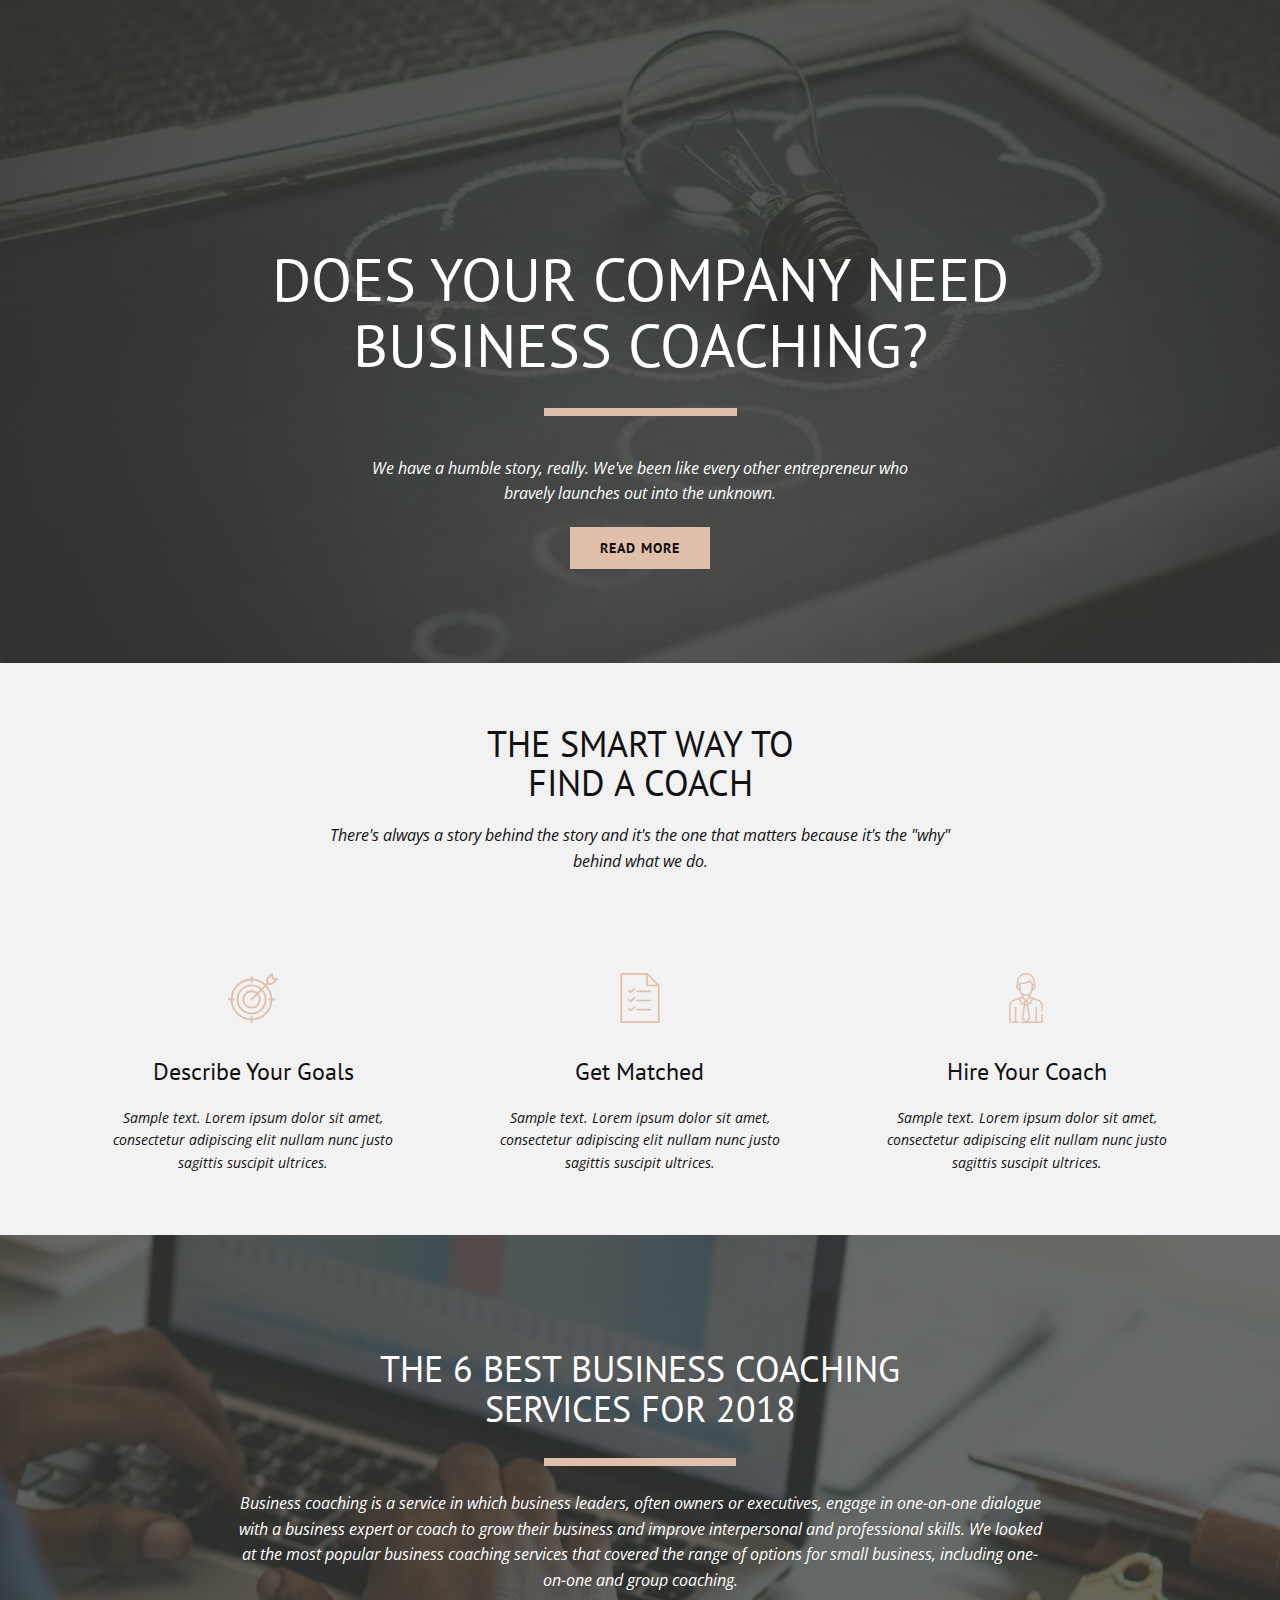
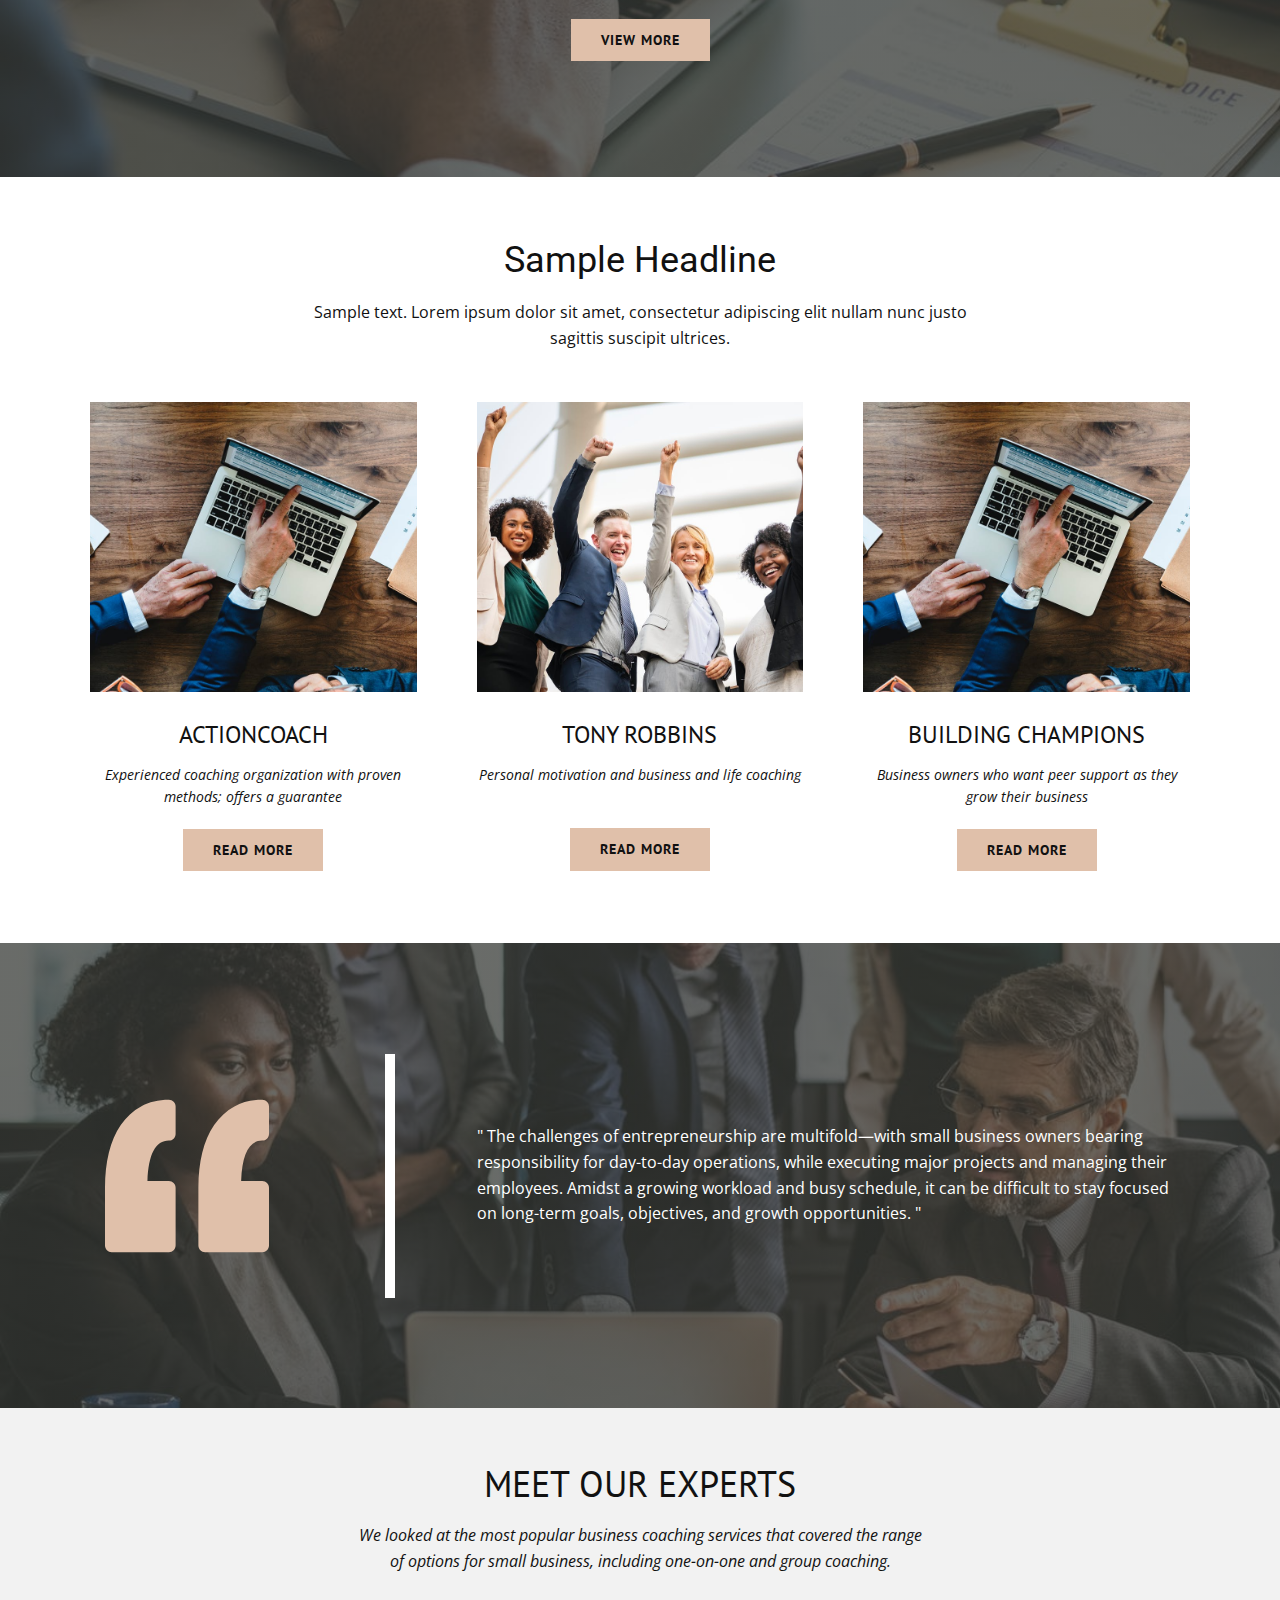
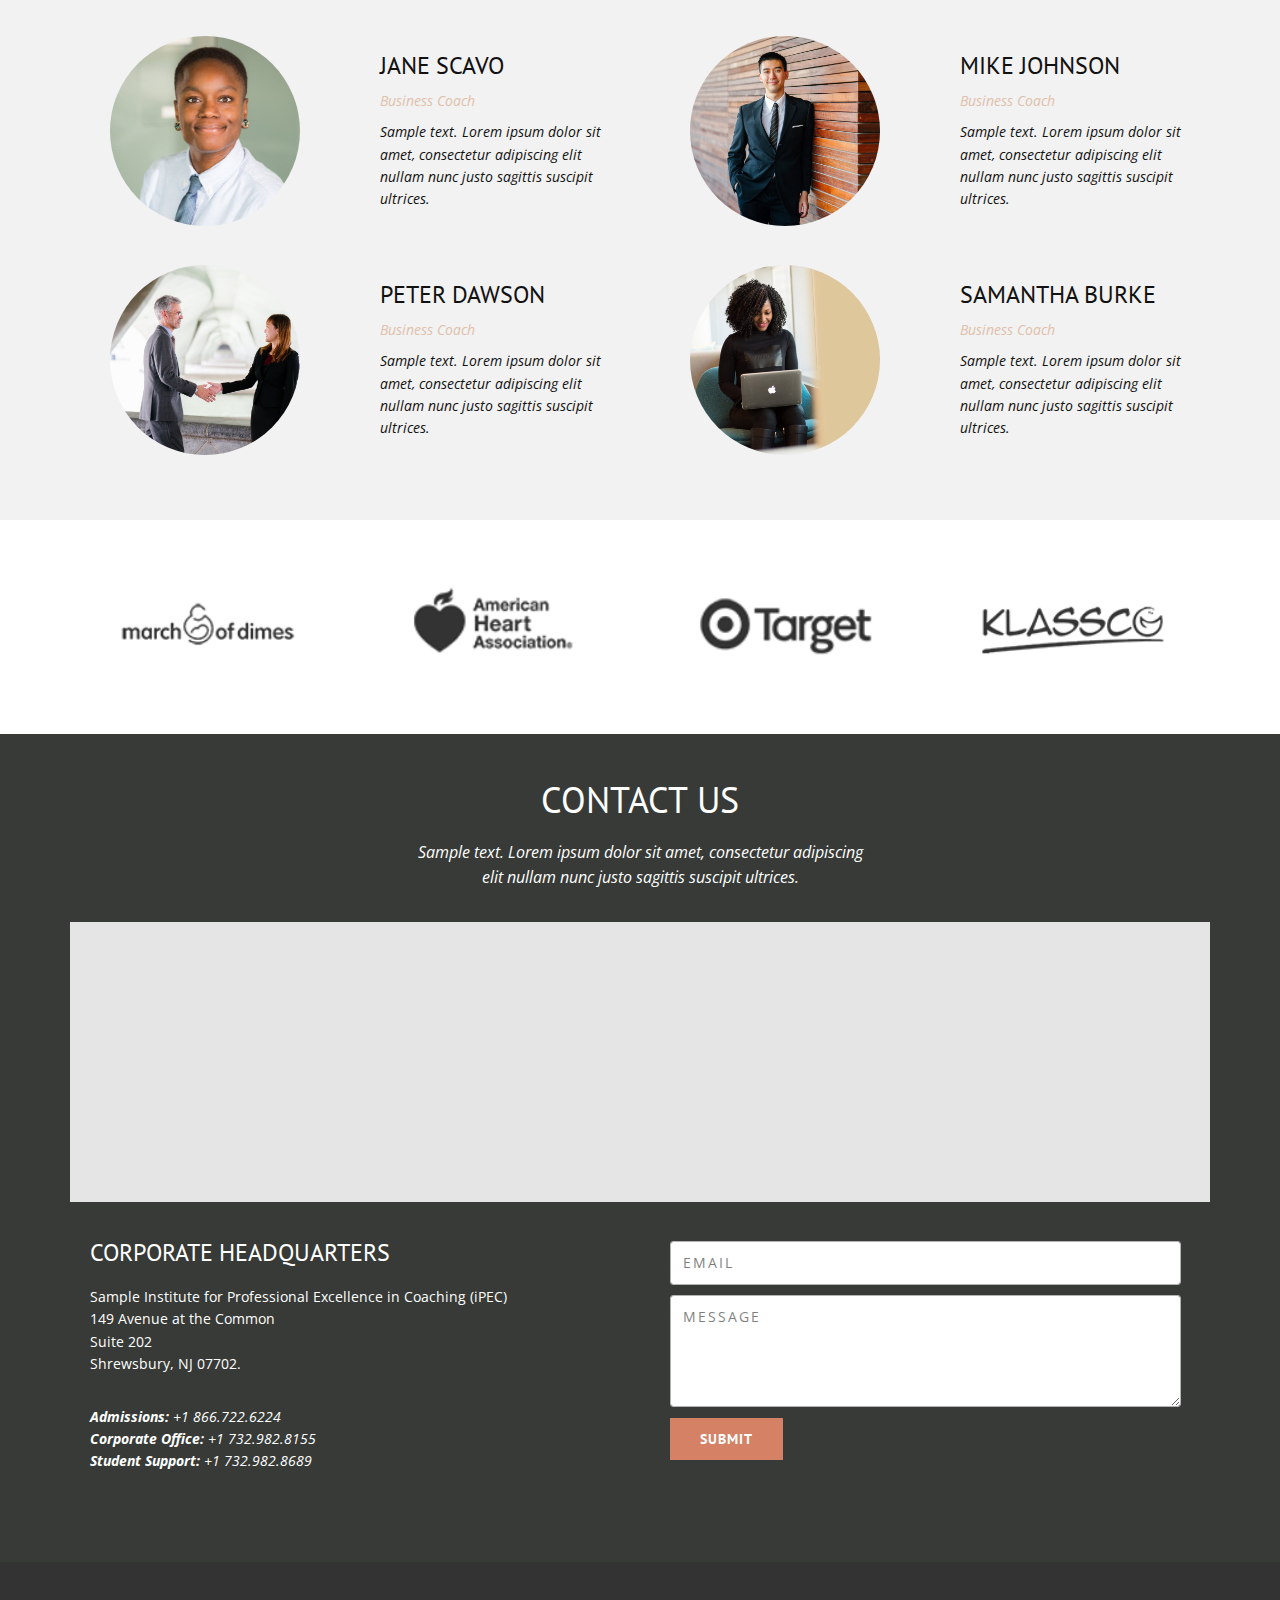
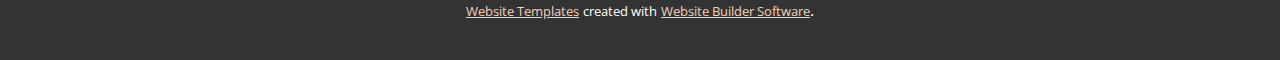
<file: mindwell/index.html>
<!DOCTYPE html>
<html style="font-size: 16px;" lang="en"><head>
    <meta name="viewport" content="width=device-width, initial-scale=1.0">
    <meta charset="utf-8">
    <meta name="keywords" content="Does Your Company Need Business Coaching?, The Smart Way To Find A Coach, The 6 Best Business Coaching Services for 2018, Sample Headline, Meet our experts, Contact Us, Corporate Headquarters">
    <meta name="description" content="">
    <title>Page 2</title>
    <link rel="stylesheet" href="nicepage.css" media="screen">
<link rel="stylesheet" href="Page-2.css" media="screen">
    <script class="u-script" type="text/javascript" src="jquery-1.9.1.min.js" defer=""></script>
    <script class="u-script" type="text/javascript" src="nicepage.js" defer=""></script>
    <meta name="generator" content="Nicepage 5.21.10, nicepage.com">
    <meta name="referrer" content="origin">
    <link id="u-theme-google-font" rel="stylesheet" href="https://fonts.googleapis.com/css?family=Roboto:100,100i,300,300i,400,400i,500,500i,700,700i,900,900i|Open+Sans:300,300i,400,400i,500,500i,600,600i,700,700i,800,800i">
    <link id="u-page-google-font" rel="stylesheet" href="https://fonts.googleapis.com/css?family=PT+Sans:400,400i,700,700i">
    
    
    
    
    
    
    
    
    
    
    <script type="application/ld+json">{
		"@context": "http://schema.org",
		"@type": "Organization",
		"name": "",
		"url": "/"
}</script>
    <meta name="theme-color" content="#e68c51">
    <meta property="og:title" content="Page 2">
    <meta property="og:type" content="website">
    <link rel="canonical" href="/">
  <meta data-intl-tel-input-cdn-path="intlTelInput/"></head>
  <body data-home-page="https://website6045562.nicepage.io/Page-2.html?version=ffc5f1d5-9c55-ccc7-7485-a9d0f17576d6" data-home-page-title="Page 2" data-path-to-root="./" data-include-products="false" class="u-body u-xl-mode" data-lang="en"> 
    <section class="u-clearfix u-image u-shading u-section-1" id="sec-3261">
      <div class="u-clearfix u-sheet u-sheet-1">
        <div class="u-align-center u-container-style u-expanded-width-lg u-expanded-width-md u-expanded-width-sm u-expanded-width-xs u-group u-group-1">
          <div class="u-container-layout u-valign-middle">
            <h1 class="u-custom-font u-font-pt-sans u-text u-title u-text-1">Does Your Company Need Business Coaching?</h1>
            <div class="u-border-8 u-border-palette-5-base u-line u-line-horizontal u-line-1"></div>
            <p class="u-text u-text-2">We have a humble story, really. We've been like every other entrepreneur who bravely launches out into the unknown.</p>
            <a href="#" class="u-btn u-button-style u-custom-font u-font-pt-sans u-palette-5-base u-btn-1">read more</a>
          </div>
        </div>
      </div>
    </section>
    <section class="u-clearfix u-grey-5 u-section-2" id="sec-4412">
      <div class="u-clearfix u-sheet u-sheet-1">
        <div class="u-align-center u-container-style u-expanded-width-sm u-expanded-width-xs u-group u-group-1">
          <div class="u-container-layout u-valign-middle u-container-layout-1">
            <h2 class="u-custom-font u-font-pt-sans u-text u-text-1">The Smart Way To Find A Coach</h2>
            <p class="u-text u-text-2">There's always a story behind the story and it's the one that matters because it's the "why" behind what we do.</p>
          </div>
        </div>
        <div class="u-clearfix u-expanded-width-lg u-expanded-width-md u-expanded-width-xl u-gutter-20 u-layout-wrap u-layout-wrap-1">
          <div class="u-layout">
            <div class="u-layout-row">
              <div class="u-align-center u-container-style u-layout-cell u-left-cell u-size-20 u-size-20-md u-layout-cell-1">
                <div class="u-container-layout u-valign-middle u-container-layout-2"><span class="u-icon u-icon-circle u-text-palette-5-base u-icon-1"><svg class="u-svg-link" preserveAspectRatio="xMidYMin slice" viewBox="0 0 512 512" style=""><use xlink:href="#svg-beba"></use></svg><svg class="u-svg-content" viewBox="0 0 512 512" x="0px" y="0px" id="svg-beba" style="enable-background:new 0 0 512 512;"><g><g><path d="M449.596,121.778c0.355,0.04,0.709,0.059,1.062,0.059c2.529,0,4.975-1.002,6.785-2.811l51.746-51.745    c2.632-2.633,3.505-6.551,2.237-10.053c-1.268-3.502-4.447-5.954-8.155-6.291L464.58,47.42l-3.519-38.691    c-0.336-3.708-2.789-6.887-6.29-8.154c-3.502-1.268-7.42-0.396-10.054,2.237l-51.746,51.746c-2.061,2.061-3.075,4.949-2.752,7.847    l4.58,41.223l-9.69,9.69c-35.788-32.737-82.728-53.464-134.382-55.76V39.335c0-5.3-4.297-9.597-9.597-9.597    c-5.3,0-9.597,4.297-9.597,9.597v18.22c-110.125,4.896-198.819,93.59-203.716,203.716H9.597c-5.3,0-9.597,4.297-9.597,9.597    c0,5.3,4.297,9.597,9.597,9.597h18.22c4.897,110.126,93.591,198.819,203.716,203.716v18.22c0,5.3,4.297,9.597,9.597,9.597    c5.3,0,9.597-4.297,9.597-9.597v-18.22c110.125-4.896,198.819-93.59,203.716-203.716h18.22c5.3,0,9.597-4.297,9.597-9.597    c0-5.3-4.297-9.597-9.597-9.597h-18.22c-2.296-51.654-23.023-98.594-55.759-134.384l9.69-9.69L449.596,121.778z M443.802,30.873    l2.387,26.25c0.42,4.614,4.074,8.269,8.688,8.689l26.25,2.386l-33.996,33.995l-33.592-3.732l-3.732-33.592L443.802,30.873z     M435.236,261.271h-13.521c-5.3,0-9.597,4.297-9.597,9.597c0,5.3,4.297,9.597,9.597,9.597h13.521    c-4.865,99.542-84.967,179.644-184.508,184.508v-13.52c0-5.3-4.297-9.597-9.597-9.597c-5.3,0-9.597,4.297-9.597,9.597v13.52    C131.992,460.11,51.89,380.006,47.025,280.466h13.521c5.3,0,9.597-4.297,9.597-9.597c0-5.3-4.297-9.597-9.597-9.597H47.025    c4.865-99.54,84.967-179.644,184.508-184.508v13.52c0,5.3,4.297,9.597,9.597,9.597c5.3,0,9.597-4.297,9.597-9.597v-13.52    c46.366,2.266,88.513,20.855,120.805,50.13l-28.878,28.878c-27.083-23.919-62.635-38.459-101.525-38.459    c-84.671,0-153.556,68.884-153.556,153.556s68.885,153.556,153.556,153.556s153.556-68.884,153.556-153.556    c0-38.889-14.54-74.441-38.457-101.526l28.878-28.878C414.382,172.758,432.97,214.906,435.236,261.271z M234.344,277.655    c1.875,1.874,4.33,2.811,6.786,2.811s4.913-0.937,6.786-2.811l52.12-52.12c9.688,12.56,15.472,28.281,15.472,45.334    c0,41.013-33.366,74.379-74.379,74.379s-74.379-33.366-74.379-74.379s33.366-74.379,74.379-74.379    c17.053,0,32.773,5.784,45.334,15.472l-52.12,52.12C230.597,267.831,230.597,273.907,234.344,277.655z M241.131,177.297    c-51.597,0-93.573,41.977-93.573,93.573s41.976,93.573,93.573,93.573c51.597,0,93.573-41.977,93.573-93.573    c0-22.348-7.885-42.884-21.006-58.994l28.942-28.942c20.457,23.583,32.853,54.338,32.853,87.935    c0,74.087-60.274,134.361-134.361,134.361s-134.361-60.274-134.361-134.361s60.274-134.362,134.361-134.362    c33.596,0,64.353,12.396,87.936,32.853l-28.942,28.943C284.015,185.182,263.48,177.297,241.131,177.297z"></path>
</g>
</g></svg></span>
                  <h3 class="u-custom-font u-font-pt-sans u-text u-text-3">Describe Your Goals</h3>
                  <p class="u-text u-text-4">Sample text. Lorem ipsum dolor sit amet, consectetur adipiscing elit nullam nunc justo sagittis suscipit ultrices.</p>
                </div>
              </div>
              <div class="u-align-center u-container-style u-layout-cell u-size-20 u-size-20-md u-layout-cell-2">
                <div class="u-container-layout u-valign-middle u-container-layout-3"><span class="u-icon u-icon-circle u-text-palette-5-base u-icon-2"><svg class="u-svg-link" preserveAspectRatio="xMidYMin slice" viewBox="0 0 60 60" style=""><use xlink:href="#svg-4d7c"></use></svg><svg class="u-svg-content" viewBox="0 0 60 60" x="0px" y="0px" id="svg-4d7c" style="enable-background:new 0 0 60 60;"><g><path d="M38.914,0H6.5v60h47V14.586L38.914,0z M39.5,3.414L50.086,14H39.5V3.414z M8.5,58V2h29v14h14v42H8.5z"></path><path d="M42.5,21h-16c-0.552,0-1,0.447-1,1s0.448,1,1,1h16c0.552,0,1-0.447,1-1S43.052,21,42.5,21z"></path><path d="M22.875,18.219l-4.301,3.441l-1.367-1.367c-0.391-0.391-1.023-0.391-1.414,0s-0.391,1.023,0,1.414l2,2   C17.987,23.901,18.243,24,18.5,24c0.22,0,0.441-0.072,0.624-0.219l5-4c0.432-0.346,0.501-0.975,0.156-1.406   C23.936,17.943,23.306,17.874,22.875,18.219z"></path><path d="M42.5,32h-16c-0.552,0-1,0.447-1,1s0.448,1,1,1h16c0.552,0,1-0.447,1-1S43.052,32,42.5,32z"></path><path d="M22.875,29.219l-4.301,3.441l-1.367-1.367c-0.391-0.391-1.023-0.391-1.414,0s-0.391,1.023,0,1.414l2,2   C17.987,34.901,18.243,35,18.5,35c0.22,0,0.441-0.072,0.624-0.219l5-4c0.432-0.346,0.501-0.975,0.156-1.406   C23.936,28.943,23.306,28.874,22.875,29.219z"></path><path d="M42.5,43h-16c-0.552,0-1,0.447-1,1s0.448,1,1,1h16c0.552,0,1-0.447,1-1S43.052,43,42.5,43z"></path><path d="M22.875,40.219l-4.301,3.441l-1.367-1.367c-0.391-0.391-1.023-0.391-1.414,0s-0.391,1.023,0,1.414l2,2   C17.987,45.901,18.243,46,18.5,46c0.22,0,0.441-0.072,0.624-0.219l5-4c0.432-0.346,0.501-0.975,0.156-1.406   C23.936,39.943,23.306,39.874,22.875,40.219z"></path>
</g></svg></span>
                  <h3 class="u-custom-font u-font-pt-sans u-text u-text-5">Get Matched</h3>
                  <p class="u-text u-text-6">Sample text. Lorem ipsum dolor sit amet, consectetur adipiscing elit nullam nunc justo sagittis suscipit ultrices.</p>
                </div>
              </div>
              <div class="u-align-center u-container-style u-layout-cell u-right-cell u-size-20 u-size-20-md u-layout-cell-3">
                <div class="u-container-layout u-valign-middle u-container-layout-4"><span class="u-icon u-icon-circle u-text-palette-5-base u-icon-3"><svg class="u-svg-link" preserveAspectRatio="xMidYMin slice" viewBox="0 0 512 512" style=""><use xlink:href="#svg-5fe1"></use></svg><svg class="u-svg-content" viewBox="0 0 512 512" x="0px" y="0px" id="svg-5fe1" style="enable-background:new 0 0 512 512;"><g><g><path d="M421.054,414.843c-4.142,0-7.5,3.358-7.5,7.5v70.514c0,2.283-1.858,4.141-4.141,4.141h-40.317V349.301    c0-4.142-3.358-7.5-7.5-7.5c-4.142,0-7.5,3.358-7.5,7.5v147.698h-81.185l23.543-25.9c2.572-2.83,3.785-6.861,3.244-10.787    c-0.01-0.076-0.022-0.152-0.035-0.228L277.24,327.617l6.041-9.094c3.34,2.372,5.913,4.656,10.738,4.656    c4.908,0,9.497-2.747,11.755-7.269v-0.001l23.65-47.4l53.876,20.865c1.949,0.836,30.252,13.582,30.252,47.238v50.73    c-0.001,4.141,3.357,7.5,7.5,7.5c4.142,0,7.5-3.358,7.5-7.5v-50.73c0-44.344-37.969-60.463-39.585-61.128    c-0.047-0.02-0.095-0.039-0.143-0.057l-89.668-34.726v-21.03c14.242-11.076,24.117-27.495,26.596-46.227    c7.101-0.5,13.69-3.152,19.071-7.779c7.027-6.043,11.059-14.838,11.059-24.126c0-7.708-2.781-15.068-7.737-20.803V92.953    C348.144,41.699,306.446,0,255.192,0c-51.254,0-92.952,41.699-92.952,92.953v28.511c-5.009,5.677-7.733,12.665-7.733,20.074    c0,9.291,4.03,18.085,11.059,24.129c5.377,4.625,11.962,7.274,19.061,7.775c2.499,19.083,12.662,36.114,28.117,47.339v19.92    l-89.571,34.725c-0.047,0.018-0.094,0.037-0.141,0.056c-1.617,0.665-39.585,16.784-39.585,61.128v156.245    c0,10.555,8.587,19.142,19.142,19.142h71.457c4.142,0,7.5-3.358,7.5-7.5c0-4.142-3.358-7.5-7.5-7.5h-16.137V349.301    c0-4.142-3.358-7.5-7.5-7.5c-4.142,0-7.5,3.358-7.5,7.5v147.698h-40.319c-2.283,0-4.141-1.858-4.141-4.141V336.611    c0-33.769,28.493-46.486,30.243-47.234l53.834-20.87l23.652,47.402c2.263,4.533,6.858,7.27,11.756,7.27    c4.801,0,7.349-2.249,10.738-4.656l6.041,9.094l-22.421,132.468c-0.013,0.075-0.024,0.15-0.035,0.226    c-0.542,3.924,0.671,7.957,3.244,10.789l23.543,25.9h-29.995c-4.142,0-7.5,3.358-7.5,7.5s3.358,7.5,7.5,7.5h200.365    c10.555,0,19.142-8.588,19.142-19.142v-70.514C428.554,418.201,425.196,414.843,421.054,414.843z M315.375,263.069l-22.049,44.19    c-0.548-0.389-12.233-8.691-26.517-18.834c6.198-7.651-1.053,1.299,27.235-33.617L315.375,263.069z M271.043,309.833l-5.718,8.607    h-18.703l-5.718-8.607l15.07-10.703L271.043,309.833z M227.743,243.121v-14.036c9.112,3.673,18.85,5.376,28.36,5.376    c9.833,0,19.476-2.096,28.052-5.846v14.567l-28.181,34.785L227.743,243.121z M340.881,141.539    c-0.001,4.913-2.129,9.562-5.839,12.753c-2.453,2.11-5.416,3.459-8.661,3.987v-33.477    C335.001,126.202,340.881,133.352,340.881,141.539z M184.007,158.279c-8.718-1.415-14.5-8.623-14.5-16.741    c0-8.018,6.647-14.544,14.5-16.359V158.279z M184.41,109.896c-2.389,0.274-5.127,0.921-7.168,1.615V92.953    c0-42.983,34.968-77.952,77.951-77.952c42.983,0,77.951,34.969,77.951,77.952v18.043c-2.18-0.663-4.441-1.101-6.762-1.307    c0-7.237,0.063-5.841-23.612-31.294c-4.354-4.678-11.556-5.658-17.037-2.077c-26.13,17.069-58.005,25.644-87.415,23.532    C191.867,99.367,185.991,103.616,184.41,109.896z M199.008,164.184v-46.792v-2.465c32.375,1.896,66.318-7.722,93.739-25.283    c10.858,11.658,16.738,17.773,18.634,20.099c0,5.884,0,47.705,0,54.44c0,30.447-24.826,55.276-55.277,55.276    C221.91,219.46,199.008,192.934,199.008,164.184z M218.623,307.259l-22.049-44.19l21.293-8.247l27.241,33.625    C231.255,298.284,219.88,306.366,218.623,307.259z M227.228,461.702l21.709-128.263h14.071l21.709,128.263l-28.744,31.623    L227.228,461.702z"></path>
</g>
</g></svg></span>
                  <h3 class="u-custom-font u-font-pt-sans u-text u-text-7">Hire Your Coach</h3>
                  <p class="u-text u-text-8">Sample text. Lorem ipsum dolor sit amet, consectetur adipiscing elit nullam nunc justo sagittis suscipit ultrices.</p>
                </div>
              </div>
            </div>
          </div>
        </div>
      </div>
    </section>
    <section class="u-clearfix u-image u-shading u-section-3" id="sec-458f">
      <div class="u-clearfix u-sheet u-sheet-1">
        <div class="u-align-center u-container-style u-expanded-width-lg u-expanded-width-md u-expanded-width-sm u-expanded-width-xs u-group u-group-1">
          <div class="u-container-layout u-valign-middle">
            <h2 class="u-custom-font u-font-pt-sans u-text u-text-1">The 6 Best Business Coaching Services for 2018</h2>
            <div class="u-border-8 u-border-palette-5-base u-line u-line-horizontal u-line-1"></div>
            <p class="u-text u-text-2">Business coaching is a service in which business leaders, often owners or executives, engage in one-on-one dialogue with a business expert or coach to grow their business and improve interpersonal and professional skills. We looked
                        at the most popular business coaching services that covered the range of options for small business, including one-on-one and group coaching.</p>
            <a href="#" class="u-btn u-button-style u-custom-font u-font-pt-sans u-palette-5-base u-btn-1">view more</a>
          </div>
        </div>
      </div>
    </section>
    <section class="u-clearfix u-section-4" id="sec-f118">
      <div class="u-clearfix u-sheet u-sheet-1">
        <div class="u-align-center u-container-style u-group u-group-1">
          <div class="u-container-layout u-valign-middle u-container-layout-1">
            <h2 class="u-text u-text-1">Sample Headline</h2>
            <p class="u-text u-text-2">Sample text. Lorem ipsum dolor sit amet, consectetur adipiscing elit nullam nunc justo sagittis suscipit ultrices.</p>
          </div>
        </div>
        <div class="u-clearfix u-expanded-width u-gutter-20 u-layout-wrap u-layout-wrap-1">
          <div class="u-layout">
            <div class="u-layout-row">
              <div class="u-container-style u-layout-cell u-left-cell u-size-20 u-size-20-md u-layout-cell-1">
                <div class="u-container-layout u-container-layout-2">
                  <img class="u-expanded-width u-image u-image-1" src="images/b092c63000eba502975c398975eab396.jpeg">
                  <h4 class="u-align-center u-custom-font u-font-pt-sans u-text u-text-3">
                    <a href="https://app.fitsmallbusiness.com/goto/actioncoach/" target="_blank" rel="nofollow">ActionCOACH</a>
                  </h4>
                  <p class="u-align-center u-text u-text-4">Experienced coaching organization with proven methods; offers a guarantee</p>
                  <a href="#" class="u-btn u-button-style u-custom-font u-font-pt-sans u-palette-5-base u-btn-1">read more</a>
                </div>
              </div>
              <div class="u-container-style u-layout-cell u-size-20 u-size-20-md u-layout-cell-2">
                <div class="u-container-layout u-container-layout-3">
                  <img class="u-expanded-width u-image u-image-2" src="images/b10a07a6f036e9e38b723f2b58f795e9.jpeg">
                  <h4 class="u-align-center u-custom-font u-font-pt-sans u-text u-text-5">
                    <a href="https://app.fitsmallbusiness.com/goto/tony-robbins/" target="_blank" rel="nofollow">Tony Robbins</a>
                    <br>
                  </h4>
                  <p class="u-align-center u-text u-text-6">Personal motivation and business and life coaching</p>
                  <a href="#" class="u-btn u-button-style u-custom-font u-font-pt-sans u-palette-5-base u-btn-2">read more</a>
                </div>
              </div>
              <div class="u-container-style u-layout-cell u-right-cell u-size-20 u-size-20-md u-layout-cell-3">
                <div class="u-container-layout u-container-layout-4">
                  <img class="u-expanded-width u-image u-image-3" src="images/b092c63000eba502975c398975eab396.jpeg">
                  <h4 class="u-align-center u-custom-font u-font-pt-sans u-text u-text-7">
                    <a href="https://app.fitsmallbusiness.com/goto/building-champions/" target="_blank" rel="nofollow">Building Champions</a>
                    <br>
                  </h4>
                  <p class="u-align-center u-text u-text-8">Business owners who want peer support as they grow their business</p>
                  <a href="#" class="u-btn u-button-style u-custom-font u-font-pt-sans u-palette-5-base u-btn-3">read more</a>
                </div>
              </div>
            </div>
          </div>
        </div>
      </div>
    </section>
    <section class="u-clearfix u-image u-shading u-section-5" id="carousel_ff44">
      <div class="u-clearfix u-sheet u-sheet-1">
        <div class="u-clearfix u-expanded-width u-gutter-20 u-layout-wrap u-layout-wrap-1">
          <div class="u-layout">
            <div class="u-layout-row">
              <div class="u-container-style u-layout-cell u-left-cell u-size-20 u-layout-cell-1">
                <div class="u-container-layout"><span class="u-icon u-icon-circle u-text-palette-5-base u-icon-1"><svg class="u-svg-link" preserveAspectRatio="xMidYMin slice" viewBox="0 0 349.078 349.078" style=""><use xlink:href="#svg-33bb"></use></svg><svg class="u-svg-content" viewBox="0 0 349.078 349.078" x="0px" y="0px" id="svg-33bb" style="enable-background:new 0 0 349.078 349.078;"><g><path d="M150.299,26.634v58.25c0,7.9-6.404,14.301-14.304,14.301c-28.186,0-43.518,28.909-45.643,85.966h45.643   c7.9,0,14.304,6.407,14.304,14.304v122.992c0,7.896-6.404,14.298-14.304,14.298H14.301C6.398,336.745,0,330.338,0,322.447V199.455   c0-27.352,2.754-52.452,8.183-74.611c5.568-22.721,14.115-42.587,25.396-59.048c11.608-16.917,26.128-30.192,43.16-39.44   C93.886,17.052,113.826,12.333,136,12.333C143.895,12.333,150.299,18.734,150.299,26.634z M334.773,99.186   c7.896,0,14.305-6.407,14.305-14.301v-58.25c0-7.9-6.408-14.301-14.305-14.301c-22.165,0-42.108,4.72-59.249,14.023   c-17.035,9.248-31.563,22.523-43.173,39.44c-11.277,16.461-19.824,36.328-25.393,59.054c-5.426,22.166-8.18,47.266-8.18,74.605   v122.992c0,7.896,6.406,14.298,14.304,14.298h121.69c7.896,0,14.299-6.407,14.299-14.298V199.455   c0-7.896-6.402-14.304-14.299-14.304h-44.992C291.873,128.095,306.981,99.186,334.773,99.186z"></path>
</g></svg></span>
                  <div class="u-border-10 u-border-white u-line u-line-vertical u-line-1"></div>
                </div>
              </div>
              <div class="u-container-style u-layout-cell u-right-cell u-size-40 u-layout-cell-2">
                <div class="u-container-layout u-valign-middle">
                  <p class="u-text u-text-1">" The challenges of entrepreneurship are multifold—with small business owners bearing responsibility for day-to-day operations, while executing major projects and managing their employees. Amidst a growing workload and
                                    busy schedule, it can be difficult to stay focused on long-term goals, objectives, and growth opportunities. "</p>
                </div>
              </div>
            </div>
          </div>
        </div>
      </div>
    </section>
    <section class="u-clearfix u-grey-5 u-section-6" id="sec-02b4">
      <div class="u-clearfix u-sheet u-sheet-1">
        <div class="u-align-center u-container-style u-group u-group-1">
          <div class="u-container-layout u-valign-middle u-container-layout-1">
            <h2 class="u-custom-font u-font-pt-sans u-text u-text-1">Meet our experts</h2>
            <p class="u-text u-text-2">We looked at the most popular business coaching services that covered the range of options for small business, including one-on-one and group coaching.</p>
          </div>
        </div>
        <div class="u-clearfix u-expanded-width-lg u-expanded-width-md u-expanded-width-xl u-gutter-20 u-layout-wrap u-layout-wrap-1">
          <div class="u-layout">
            <div class="u-layout-col">
              <div class="u-size-30">
                <div class="u-layout-row">
                  <div class="u-container-style u-layout-cell u-left-cell u-size-15 u-size-30-md u-layout-cell-1">
                    <div class="u-container-layout u-valign-middle-xs">
                      <img class="u-image u-image-circle u-image-1" src="images/b6ad69a8566d79588b948029c54e7d15.jpeg">
                    </div>
                  </div>
                  <div class="u-align-center-sm u-align-center-xs u-container-style u-layout-cell u-size-15 u-size-30-md u-layout-cell-2">
                    <div class="u-container-layout u-valign-middle u-container-layout-3">
                      <h4 class="u-custom-font u-font-pt-sans u-text u-text-3">Jane Scavo</h4>
                      <p class="u-text u-text-palette-5-base u-text-4">Business Coach</p>
                      <p class="u-text u-text-5">Sample text. Lorem ipsum dolor sit amet, consectetur adipiscing elit nullam nunc justo sagittis suscipit ultrices.</p>
                    </div>
                  </div>
                  <div class="u-container-style u-layout-cell u-size-15 u-size-30-md u-layout-cell-3">
                    <div class="u-container-layout u-valign-middle-xs">
                      <img class="u-image u-image-circle u-image-2" src="images/bc8e70bbbe9fa3911e594dd5f23b92d3.jpeg">
                    </div>
                  </div>
                  <div class="u-align-center-sm u-align-center-xs u-container-style u-layout-cell u-right-cell u-size-15 u-size-30-md u-layout-cell-4">
                    <div class="u-container-layout u-valign-middle u-container-layout-5">
                      <h4 class="u-custom-font u-font-pt-sans u-text u-text-6">Mike Johnson</h4>
                      <p class="u-text u-text-palette-5-base u-text-7">Business Coach</p>
                      <p class="u-text u-text-8">Sample text. Lorem ipsum dolor sit amet, consectetur adipiscing elit nullam nunc justo sagittis suscipit ultrices.</p>
                    </div>
                  </div>
                </div>
              </div>
              <div class="u-size-30">
                <div class="u-layout-row">
                  <div class="u-container-style u-layout-cell u-left-cell u-size-15 u-size-30-md u-layout-cell-5">
                    <div class="u-container-layout u-valign-middle-xs">
                      <img class="u-image u-image-circle u-image-3" src="images/fa8b73cd89c27d84174ac15e56810d93.jpeg">
                    </div>
                  </div>
                  <div class="u-align-center-sm u-align-center-xs u-container-style u-layout-cell u-size-15 u-size-30-md u-layout-cell-6">
                    <div class="u-container-layout u-valign-middle u-container-layout-7">
                      <h4 class="u-custom-font u-font-pt-sans u-text u-text-9">Peter Dawson</h4>
                      <p class="u-text u-text-palette-5-base u-text-10">Business Coach</p>
                      <p class="u-text u-text-11">Sample text. Lorem ipsum dolor sit amet, consectetur adipiscing elit nullam nunc justo sagittis suscipit ultrices.</p>
                    </div>
                  </div>
                  <div class="u-container-style u-layout-cell u-size-15 u-size-30-md u-layout-cell-7">
                    <div class="u-container-layout u-valign-middle-xs">
                      <img class="u-image u-image-circle u-image-4" src="images/463fe4d78f76c10c34bdbe2f68367509.jpeg">
                    </div>
                  </div>
                  <div class="u-align-center-sm u-align-center-xs u-container-style u-layout-cell u-right-cell u-size-15 u-size-30-md u-layout-cell-8">
                    <div class="u-container-layout u-valign-middle u-container-layout-9">
                      <h4 class="u-custom-font u-font-pt-sans u-text u-text-12">Samantha Burke</h4>
                      <p class="u-text u-text-palette-5-base u-text-13">Business Coach</p>
                      <p class="u-text u-text-14">Sample text. Lorem ipsum dolor sit amet, consectetur adipiscing elit nullam nunc justo sagittis suscipit ultrices.</p>
                    </div>
                  </div>
                </div>
              </div>
            </div>
          </div>
        </div>
      </div>
    </section>
    <section class="u-clearfix u-white u-section-7" id="sec-668a">
      <div class="u-clearfix u-sheet u-sheet-1">
        <div class="u-clearfix u-expanded-width u-gutter-20 u-layout-wrap u-layout-wrap-1">
          <div class="u-layout">
            <div class="u-layout-row">
              <div class="u-container-style u-layout-cell u-left-cell u-size-15 u-size-30-md u-layout-cell-1">
                <div class="u-container-layout">
                  <img class="u-image u-image-contain u-image-1" src="images/b00977eca4d7fd4eb18295212fd6a943_150.png">
                </div>
              </div>
              <div class="u-container-style u-layout-cell u-size-15 u-size-30-md u-layout-cell-2">
                <div class="u-container-layout">
                  <img class="u-image u-image-contain u-image-2" src="images/4b0e3ddadcf7596a76265824f52ef3fe_150.png">
                </div>
              </div>
              <div class="u-container-style u-layout-cell u-size-15 u-size-30-md u-layout-cell-3">
                <div class="u-container-layout">
                  <img class="u-image u-image-contain u-image-3" src="images/1fd9ff5456b8f5adcc4e3f4ad346cfd3_150.png">
                </div>
              </div>
              <div class="u-container-style u-layout-cell u-right-cell u-size-15 u-size-30-md u-layout-cell-4">
                <div class="u-container-layout">
                  <img class="u-image u-image-contain u-image-4" src="images/6a65af7ed7f71da94145dcd7177fc573.png">
                </div>
              </div>
            </div>
          </div>
        </div>
      </div>
    </section>
    <section class="u-clearfix u-custom-color-1 u-section-8" id="sec-a18f">
      <div class="u-clearfix u-sheet u-sheet-1">
        <div class="u-align-center u-container-style u-group u-group-1">
          <div class="u-container-layout u-valign-middle u-container-layout-1">
            <h2 class="u-custom-font u-font-pt-sans u-text u-text-1">Contact Us</h2>
            <p class="u-text u-text-2">Sample text. Lorem ipsum dolor sit amet, consectetur adipiscing elit nullam nunc justo sagittis suscipit ultrices.</p>
          </div>
        </div>
        <div class="u-clearfix u-gutter-0 u-layout-wrap u-layout-wrap-1">
          <div class="u-layout">
            <div class="u-layout-col">
              <div class="u-size-30">
                <div class="u-layout-col">
                  <div class="u-align-left u-container-style u-layout-cell u-left-cell u-right-cell u-size-60 u-layout-cell-1">
                    <div class="u-container-layout">
                      <div class="u-align-left u-expanded u-grey-10 u-map">
                        <div class="embed-responsive">
                          <iframe class="embed-responsive-item" src="//maps.google.com/maps?output=embed&amp;q=Manhattan&amp;t=m" data-map="[base64]"></iframe>
                        </div>
                      </div>
                    </div>
                  </div>
                </div>
              </div>
              <div class="u-size-30">
                <div class="u-layout-row">
                  <div class="u-align-left u-container-style u-layout-cell u-left-cell u-size-30 u-layout-cell-2">
                    <div class="u-container-layout u-valign-middle u-container-layout-3">
                      <h2 class="u-custom-font u-font-pt-sans u-text u-text-3">Corporate Headquarters</h2>
                      <p class="u-text u-text-4">Sample Institute for Professional Excellence in Coaching (iPEC)<br>149 Avenue at the Common<br>Suite 202<br>Shrewsbury, NJ 07702.&nbsp;
                      </p>
                      <p class="u-text u-text-5"><b>Admissions:</b>&nbsp;+1 866.722.6224<br><b>Corporate Office:</b>&nbsp;+1&nbsp;732.982.8155&nbsp;<br><b><i>Student Support:</i></b>&nbsp;+1&nbsp;732.982.8689
                      </p>
                    </div>
                  </div>
                  <div class="u-align-left u-container-style u-layout-cell u-right-cell u-size-30 u-layout-cell-3">
                    <div class="u-container-layout">
                      <div class="u-align-left u-form u-form-1">
                        <form action="https://forms.nicepagesrv.com/v2/form/process" class="u-block-7324-19 u-form-spacing-10 u-form-vertical u-inner-form" source="email">
                          <div class="u-form-email u-form-group">
                            <label for="email-8c2b" class="u-form-control-hidden u-label">Email</label>
                            <input type="text" placeholder="Email" id="email-8c2b" name="email" class="u-input u-uppercase u-input-1" required="">
                          </div>
                          <div class="u-form-group u-form-message">
                            <label for="message-8c2b" class="u-form-control-hidden u-label">Message</label>
                            <textarea placeholder="Message" rows="4" cols="50" id="message-8c2b" name="message" class="u-input u-uppercase u-input-2" required=""></textarea>
                          </div>
                          <div class="u-form-group u-form-submit">
                            <a href="#" class="u-btn u-btn-submit u-button-style u-custom-color-2 u-custom-font u-font-pt-sans u-btn-1">Submit</a>
                            <input type="submit" value="submit" class="u-form-control-hidden" placeholder="">
                          </div>
                          <div class="u-form-send-message u-form-send-success">Thank you! Your message has been sent.</div>
                          <div class="u-form-send-error u-form-send-message">Unable to send your message. Please fix errors then try again.</div>
                          <input type="hidden" name="formServices" value="f5c9b7c7-6a6a-8a86-c4c9-3f2a1f9c0458">
                        </form>
                      </div>
                    </div>
                  </div>
                </div>
              </div>
            </div>
          </div>
        </div>
      </div>
    </section>
    
    
    
    
    <section class="u-backlink u-clearfix u-grey-80">
      <a class="u-link" href="https://nicepage.com/website-templates" target="_blank">
        <span>Website Templates</span>
      </a>
      <p class="u-text">
        <span>created with</span>
      </p>
      <a class="u-link" href="" target="_blank">
        <span>Website Builder Software</span>
      </a>. 
    </section>
  
</body></html>
</file>
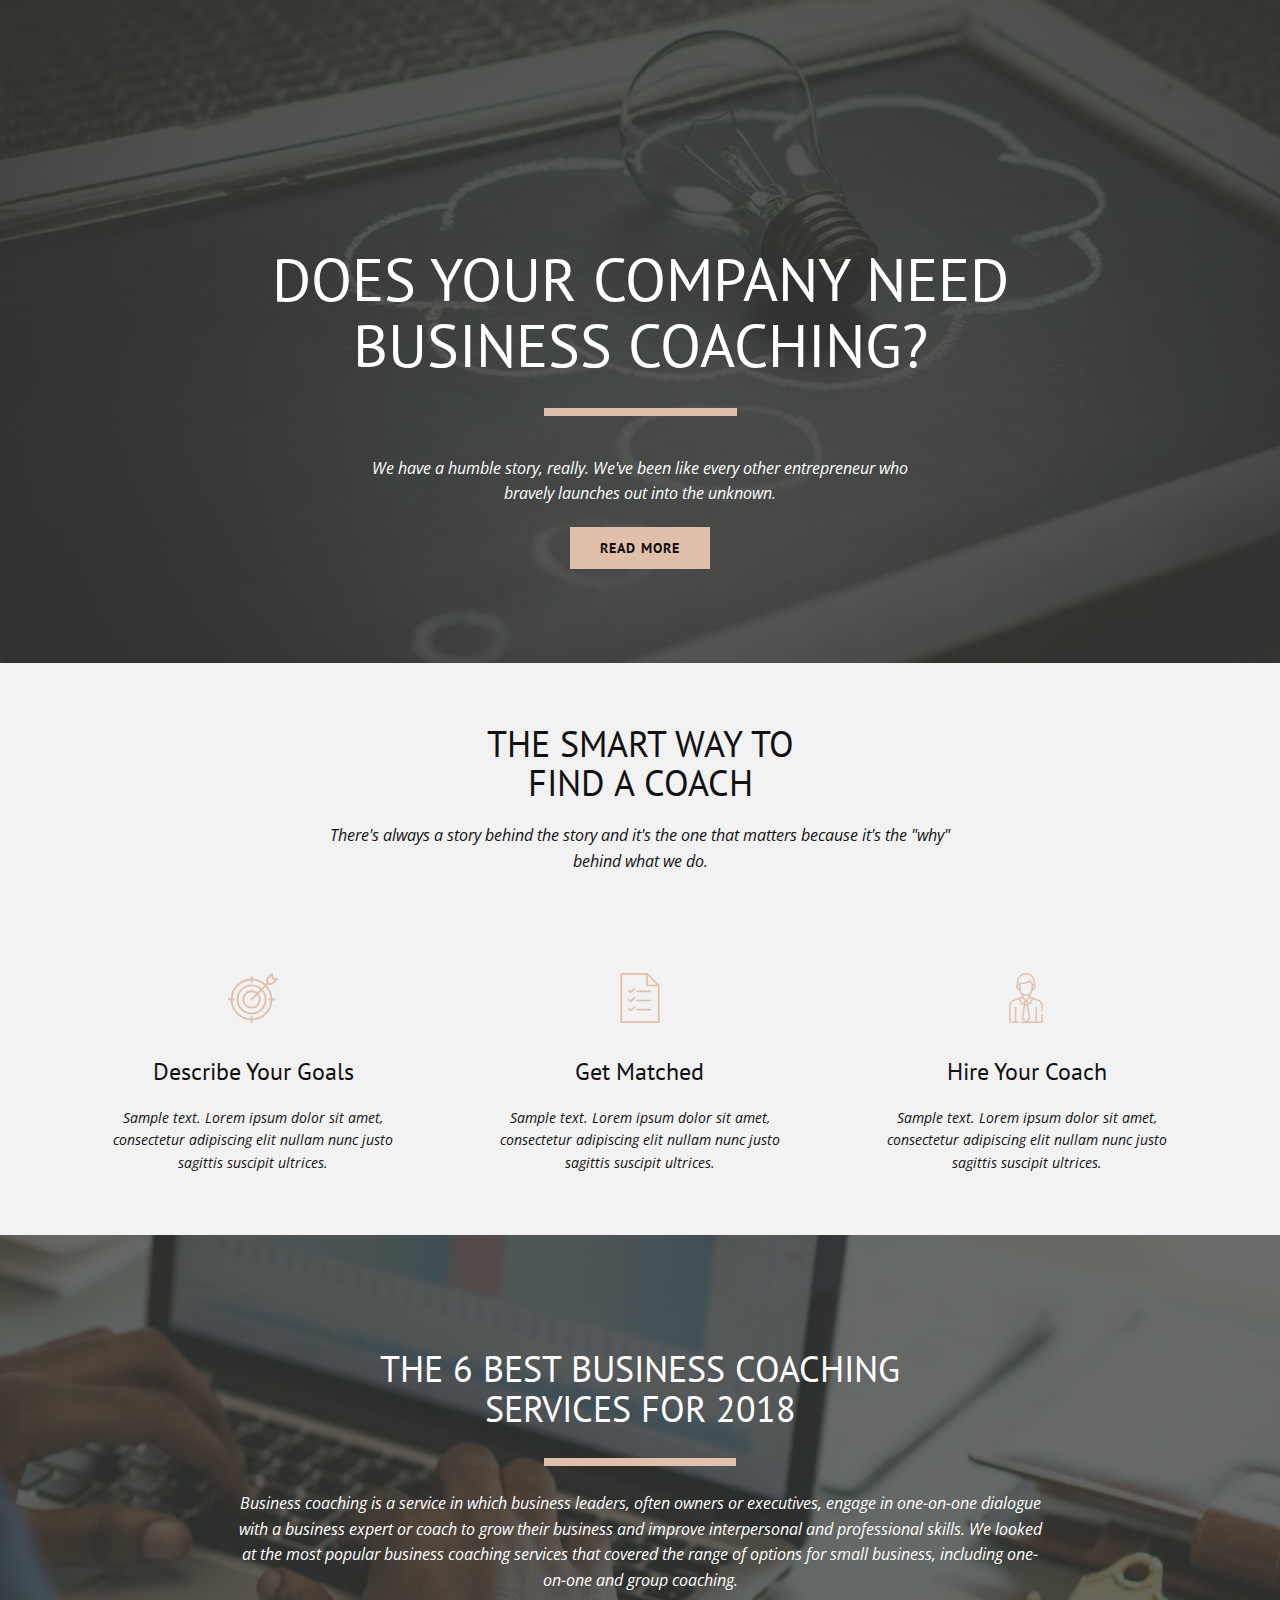
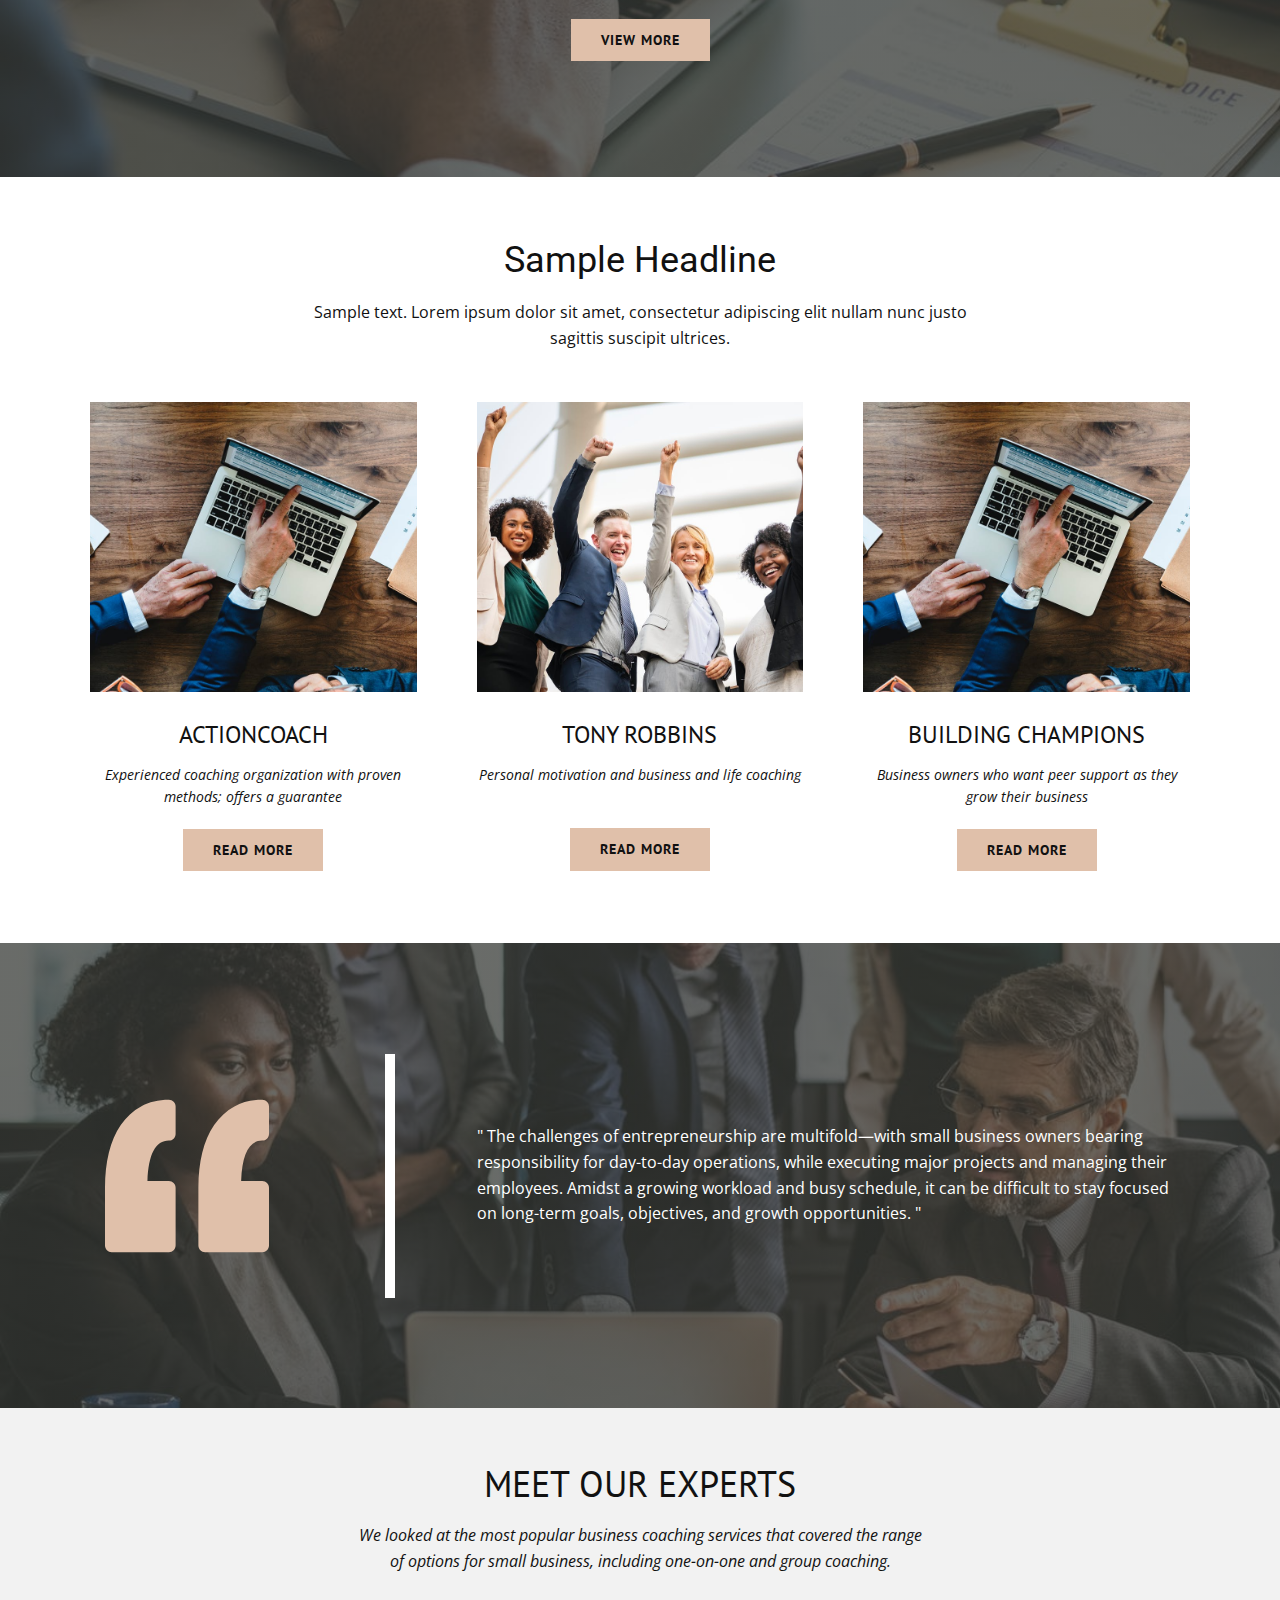
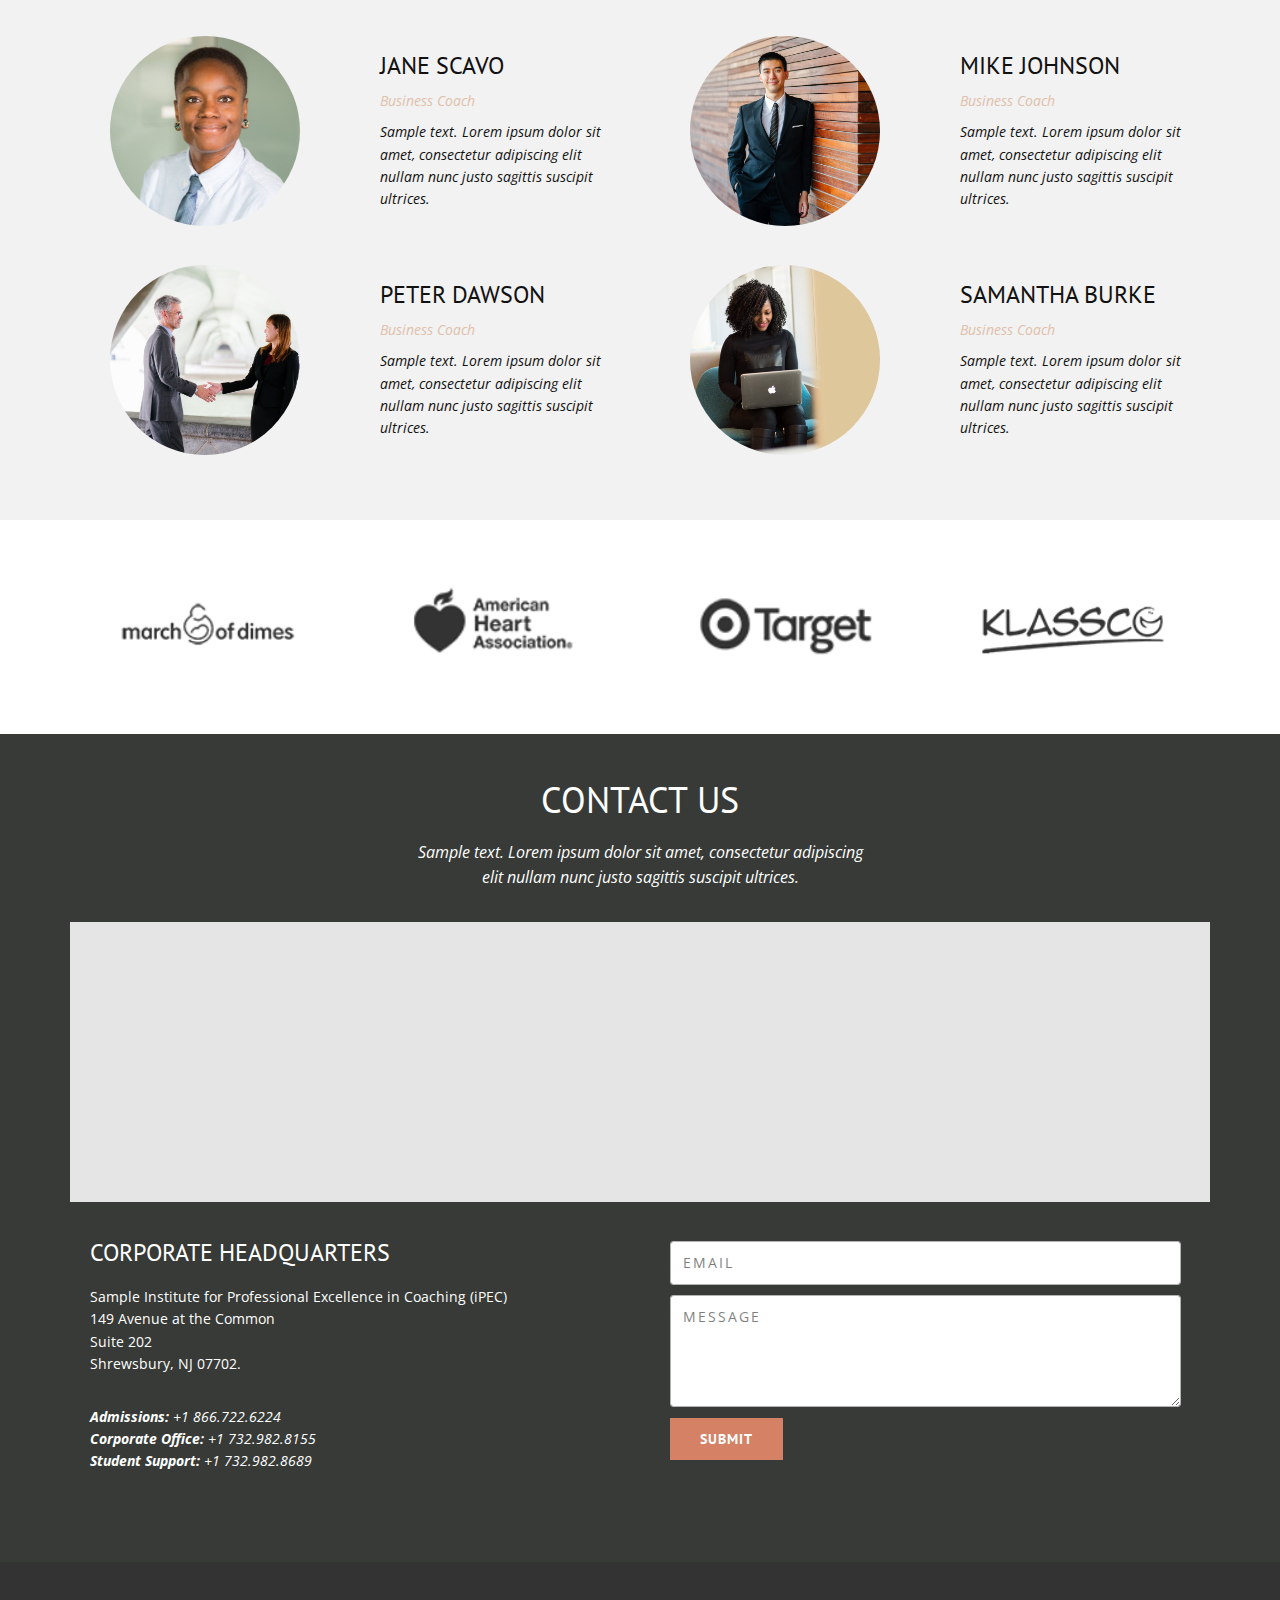
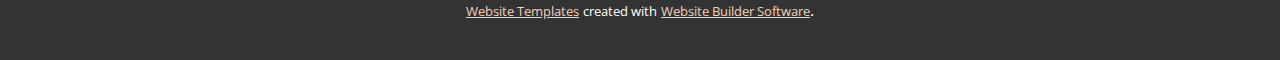
<file: mindwell/Page-2.html>
<!DOCTYPE html>
<html style="font-size: 16px;" lang="en"><head>
    <meta name="viewport" content="width=device-width, initial-scale=1.0">
    <meta charset="utf-8">
    <meta name="keywords" content="Does Your Company Need Business Coaching?, The Smart Way To Find A Coach, The 6 Best Business Coaching Services for 2018, Sample Headline, Meet our experts, Contact Us, Corporate Headquarters">
    <meta name="description" content="">
    <title>Page 2</title>
    <link rel="stylesheet" href="nicepage.css" media="screen">
<link rel="stylesheet" href="Page-2.css" media="screen">
    <script class="u-script" type="text/javascript" src="jquery-1.9.1.min.js" defer=""></script>
    <script class="u-script" type="text/javascript" src="nicepage.js" defer=""></script>
    <meta name="generator" content="Nicepage 5.21.10, nicepage.com">
    <meta name="referrer" content="origin">
    <link id="u-theme-google-font" rel="stylesheet" href="https://fonts.googleapis.com/css?family=Roboto:100,100i,300,300i,400,400i,500,500i,700,700i,900,900i|Open+Sans:300,300i,400,400i,500,500i,600,600i,700,700i,800,800i">
    <link id="u-page-google-font" rel="stylesheet" href="https://fonts.googleapis.com/css?family=PT+Sans:400,400i,700,700i">
    
    
    
    
    
    
    
    
    
    
    <script type="application/ld+json">{
		"@context": "http://schema.org",
		"@type": "Organization",
		"name": "",
		"url": "/"
}</script>
    <meta name="theme-color" content="#e68c51">
    <meta property="og:title" content="Page 2">
    <meta property="og:type" content="website">
    <link rel="canonical" href="/">
  <meta data-intl-tel-input-cdn-path="intlTelInput/"></head>
  <body data-path-to-root="./" data-include-products="false" class="u-body u-xl-mode" data-lang="en"> 
    <section class="u-clearfix u-image u-shading u-section-1" id="sec-3261">
      <div class="u-clearfix u-sheet u-sheet-1">
        <div class="u-align-center u-container-style u-expanded-width-lg u-expanded-width-md u-expanded-width-sm u-expanded-width-xs u-group u-group-1">
          <div class="u-container-layout u-valign-middle">
            <h1 class="u-custom-font u-font-pt-sans u-text u-title u-text-1">Does Your Company Need Business Coaching?</h1>
            <div class="u-border-8 u-border-palette-5-base u-line u-line-horizontal u-line-1"></div>
            <p class="u-text u-text-2">We have a humble story, really. We've been like every other entrepreneur who bravely launches out into the unknown.</p>
            <a href="#" class="u-btn u-button-style u-custom-font u-font-pt-sans u-palette-5-base u-btn-1">read more</a>
          </div>
        </div>
      </div>
    </section>
    <section class="u-clearfix u-grey-5 u-section-2" id="sec-4412">
      <div class="u-clearfix u-sheet u-sheet-1">
        <div class="u-align-center u-container-style u-expanded-width-sm u-expanded-width-xs u-group u-group-1">
          <div class="u-container-layout u-valign-middle u-container-layout-1">
            <h2 class="u-custom-font u-font-pt-sans u-text u-text-1">The Smart Way To Find A Coach</h2>
            <p class="u-text u-text-2">There's always a story behind the story and it's the one that matters because it's the "why" behind what we do.</p>
          </div>
        </div>
        <div class="u-clearfix u-expanded-width-lg u-expanded-width-md u-expanded-width-xl u-gutter-20 u-layout-wrap u-layout-wrap-1">
          <div class="u-layout">
            <div class="u-layout-row">
              <div class="u-align-center u-container-style u-layout-cell u-left-cell u-size-20 u-size-20-md u-layout-cell-1">
                <div class="u-container-layout u-valign-middle u-container-layout-2"><span class="u-icon u-icon-circle u-text-palette-5-base u-icon-1"><svg class="u-svg-link" preserveAspectRatio="xMidYMin slice" viewBox="0 0 512 512" style=""><use xlink:href="#svg-beba"></use></svg><svg class="u-svg-content" viewBox="0 0 512 512" x="0px" y="0px" id="svg-beba" style="enable-background:new 0 0 512 512;"><g><g><path d="M449.596,121.778c0.355,0.04,0.709,0.059,1.062,0.059c2.529,0,4.975-1.002,6.785-2.811l51.746-51.745    c2.632-2.633,3.505-6.551,2.237-10.053c-1.268-3.502-4.447-5.954-8.155-6.291L464.58,47.42l-3.519-38.691    c-0.336-3.708-2.789-6.887-6.29-8.154c-3.502-1.268-7.42-0.396-10.054,2.237l-51.746,51.746c-2.061,2.061-3.075,4.949-2.752,7.847    l4.58,41.223l-9.69,9.69c-35.788-32.737-82.728-53.464-134.382-55.76V39.335c0-5.3-4.297-9.597-9.597-9.597    c-5.3,0-9.597,4.297-9.597,9.597v18.22c-110.125,4.896-198.819,93.59-203.716,203.716H9.597c-5.3,0-9.597,4.297-9.597,9.597    c0,5.3,4.297,9.597,9.597,9.597h18.22c4.897,110.126,93.591,198.819,203.716,203.716v18.22c0,5.3,4.297,9.597,9.597,9.597    c5.3,0,9.597-4.297,9.597-9.597v-18.22c110.125-4.896,198.819-93.59,203.716-203.716h18.22c5.3,0,9.597-4.297,9.597-9.597    c0-5.3-4.297-9.597-9.597-9.597h-18.22c-2.296-51.654-23.023-98.594-55.759-134.384l9.69-9.69L449.596,121.778z M443.802,30.873    l2.387,26.25c0.42,4.614,4.074,8.269,8.688,8.689l26.25,2.386l-33.996,33.995l-33.592-3.732l-3.732-33.592L443.802,30.873z     M435.236,261.271h-13.521c-5.3,0-9.597,4.297-9.597,9.597c0,5.3,4.297,9.597,9.597,9.597h13.521    c-4.865,99.542-84.967,179.644-184.508,184.508v-13.52c0-5.3-4.297-9.597-9.597-9.597c-5.3,0-9.597,4.297-9.597,9.597v13.52    C131.992,460.11,51.89,380.006,47.025,280.466h13.521c5.3,0,9.597-4.297,9.597-9.597c0-5.3-4.297-9.597-9.597-9.597H47.025    c4.865-99.54,84.967-179.644,184.508-184.508v13.52c0,5.3,4.297,9.597,9.597,9.597c5.3,0,9.597-4.297,9.597-9.597v-13.52    c46.366,2.266,88.513,20.855,120.805,50.13l-28.878,28.878c-27.083-23.919-62.635-38.459-101.525-38.459    c-84.671,0-153.556,68.884-153.556,153.556s68.885,153.556,153.556,153.556s153.556-68.884,153.556-153.556    c0-38.889-14.54-74.441-38.457-101.526l28.878-28.878C414.382,172.758,432.97,214.906,435.236,261.271z M234.344,277.655    c1.875,1.874,4.33,2.811,6.786,2.811s4.913-0.937,6.786-2.811l52.12-52.12c9.688,12.56,15.472,28.281,15.472,45.334    c0,41.013-33.366,74.379-74.379,74.379s-74.379-33.366-74.379-74.379s33.366-74.379,74.379-74.379    c17.053,0,32.773,5.784,45.334,15.472l-52.12,52.12C230.597,267.831,230.597,273.907,234.344,277.655z M241.131,177.297    c-51.597,0-93.573,41.977-93.573,93.573s41.976,93.573,93.573,93.573c51.597,0,93.573-41.977,93.573-93.573    c0-22.348-7.885-42.884-21.006-58.994l28.942-28.942c20.457,23.583,32.853,54.338,32.853,87.935    c0,74.087-60.274,134.361-134.361,134.361s-134.361-60.274-134.361-134.361s60.274-134.362,134.361-134.362    c33.596,0,64.353,12.396,87.936,32.853l-28.942,28.943C284.015,185.182,263.48,177.297,241.131,177.297z"></path>
</g>
</g></svg></span>
                  <h3 class="u-custom-font u-font-pt-sans u-text u-text-3">Describe Your Goals</h3>
                  <p class="u-text u-text-4">Sample text. Lorem ipsum dolor sit amet, consectetur adipiscing elit nullam nunc justo sagittis suscipit ultrices.</p>
                </div>
              </div>
              <div class="u-align-center u-container-style u-layout-cell u-size-20 u-size-20-md u-layout-cell-2">
                <div class="u-container-layout u-valign-middle u-container-layout-3"><span class="u-icon u-icon-circle u-text-palette-5-base u-icon-2"><svg class="u-svg-link" preserveAspectRatio="xMidYMin slice" viewBox="0 0 60 60" style=""><use xlink:href="#svg-4d7c"></use></svg><svg class="u-svg-content" viewBox="0 0 60 60" x="0px" y="0px" id="svg-4d7c" style="enable-background:new 0 0 60 60;"><g><path d="M38.914,0H6.5v60h47V14.586L38.914,0z M39.5,3.414L50.086,14H39.5V3.414z M8.5,58V2h29v14h14v42H8.5z"></path><path d="M42.5,21h-16c-0.552,0-1,0.447-1,1s0.448,1,1,1h16c0.552,0,1-0.447,1-1S43.052,21,42.5,21z"></path><path d="M22.875,18.219l-4.301,3.441l-1.367-1.367c-0.391-0.391-1.023-0.391-1.414,0s-0.391,1.023,0,1.414l2,2   C17.987,23.901,18.243,24,18.5,24c0.22,0,0.441-0.072,0.624-0.219l5-4c0.432-0.346,0.501-0.975,0.156-1.406   C23.936,17.943,23.306,17.874,22.875,18.219z"></path><path d="M42.5,32h-16c-0.552,0-1,0.447-1,1s0.448,1,1,1h16c0.552,0,1-0.447,1-1S43.052,32,42.5,32z"></path><path d="M22.875,29.219l-4.301,3.441l-1.367-1.367c-0.391-0.391-1.023-0.391-1.414,0s-0.391,1.023,0,1.414l2,2   C17.987,34.901,18.243,35,18.5,35c0.22,0,0.441-0.072,0.624-0.219l5-4c0.432-0.346,0.501-0.975,0.156-1.406   C23.936,28.943,23.306,28.874,22.875,29.219z"></path><path d="M42.5,43h-16c-0.552,0-1,0.447-1,1s0.448,1,1,1h16c0.552,0,1-0.447,1-1S43.052,43,42.5,43z"></path><path d="M22.875,40.219l-4.301,3.441l-1.367-1.367c-0.391-0.391-1.023-0.391-1.414,0s-0.391,1.023,0,1.414l2,2   C17.987,45.901,18.243,46,18.5,46c0.22,0,0.441-0.072,0.624-0.219l5-4c0.432-0.346,0.501-0.975,0.156-1.406   C23.936,39.943,23.306,39.874,22.875,40.219z"></path>
</g></svg></span>
                  <h3 class="u-custom-font u-font-pt-sans u-text u-text-5">Get Matched</h3>
                  <p class="u-text u-text-6">Sample text. Lorem ipsum dolor sit amet, consectetur adipiscing elit nullam nunc justo sagittis suscipit ultrices.</p>
                </div>
              </div>
              <div class="u-align-center u-container-style u-layout-cell u-right-cell u-size-20 u-size-20-md u-layout-cell-3">
                <div class="u-container-layout u-valign-middle u-container-layout-4"><span class="u-icon u-icon-circle u-text-palette-5-base u-icon-3"><svg class="u-svg-link" preserveAspectRatio="xMidYMin slice" viewBox="0 0 512 512" style=""><use xlink:href="#svg-5fe1"></use></svg><svg class="u-svg-content" viewBox="0 0 512 512" x="0px" y="0px" id="svg-5fe1" style="enable-background:new 0 0 512 512;"><g><g><path d="M421.054,414.843c-4.142,0-7.5,3.358-7.5,7.5v70.514c0,2.283-1.858,4.141-4.141,4.141h-40.317V349.301    c0-4.142-3.358-7.5-7.5-7.5c-4.142,0-7.5,3.358-7.5,7.5v147.698h-81.185l23.543-25.9c2.572-2.83,3.785-6.861,3.244-10.787    c-0.01-0.076-0.022-0.152-0.035-0.228L277.24,327.617l6.041-9.094c3.34,2.372,5.913,4.656,10.738,4.656    c4.908,0,9.497-2.747,11.755-7.269v-0.001l23.65-47.4l53.876,20.865c1.949,0.836,30.252,13.582,30.252,47.238v50.73    c-0.001,4.141,3.357,7.5,7.5,7.5c4.142,0,7.5-3.358,7.5-7.5v-50.73c0-44.344-37.969-60.463-39.585-61.128    c-0.047-0.02-0.095-0.039-0.143-0.057l-89.668-34.726v-21.03c14.242-11.076,24.117-27.495,26.596-46.227    c7.101-0.5,13.69-3.152,19.071-7.779c7.027-6.043,11.059-14.838,11.059-24.126c0-7.708-2.781-15.068-7.737-20.803V92.953    C348.144,41.699,306.446,0,255.192,0c-51.254,0-92.952,41.699-92.952,92.953v28.511c-5.009,5.677-7.733,12.665-7.733,20.074    c0,9.291,4.03,18.085,11.059,24.129c5.377,4.625,11.962,7.274,19.061,7.775c2.499,19.083,12.662,36.114,28.117,47.339v19.92    l-89.571,34.725c-0.047,0.018-0.094,0.037-0.141,0.056c-1.617,0.665-39.585,16.784-39.585,61.128v156.245    c0,10.555,8.587,19.142,19.142,19.142h71.457c4.142,0,7.5-3.358,7.5-7.5c0-4.142-3.358-7.5-7.5-7.5h-16.137V349.301    c0-4.142-3.358-7.5-7.5-7.5c-4.142,0-7.5,3.358-7.5,7.5v147.698h-40.319c-2.283,0-4.141-1.858-4.141-4.141V336.611    c0-33.769,28.493-46.486,30.243-47.234l53.834-20.87l23.652,47.402c2.263,4.533,6.858,7.27,11.756,7.27    c4.801,0,7.349-2.249,10.738-4.656l6.041,9.094l-22.421,132.468c-0.013,0.075-0.024,0.15-0.035,0.226    c-0.542,3.924,0.671,7.957,3.244,10.789l23.543,25.9h-29.995c-4.142,0-7.5,3.358-7.5,7.5s3.358,7.5,7.5,7.5h200.365    c10.555,0,19.142-8.588,19.142-19.142v-70.514C428.554,418.201,425.196,414.843,421.054,414.843z M315.375,263.069l-22.049,44.19    c-0.548-0.389-12.233-8.691-26.517-18.834c6.198-7.651-1.053,1.299,27.235-33.617L315.375,263.069z M271.043,309.833l-5.718,8.607    h-18.703l-5.718-8.607l15.07-10.703L271.043,309.833z M227.743,243.121v-14.036c9.112,3.673,18.85,5.376,28.36,5.376    c9.833,0,19.476-2.096,28.052-5.846v14.567l-28.181,34.785L227.743,243.121z M340.881,141.539    c-0.001,4.913-2.129,9.562-5.839,12.753c-2.453,2.11-5.416,3.459-8.661,3.987v-33.477    C335.001,126.202,340.881,133.352,340.881,141.539z M184.007,158.279c-8.718-1.415-14.5-8.623-14.5-16.741    c0-8.018,6.647-14.544,14.5-16.359V158.279z M184.41,109.896c-2.389,0.274-5.127,0.921-7.168,1.615V92.953    c0-42.983,34.968-77.952,77.951-77.952c42.983,0,77.951,34.969,77.951,77.952v18.043c-2.18-0.663-4.441-1.101-6.762-1.307    c0-7.237,0.063-5.841-23.612-31.294c-4.354-4.678-11.556-5.658-17.037-2.077c-26.13,17.069-58.005,25.644-87.415,23.532    C191.867,99.367,185.991,103.616,184.41,109.896z M199.008,164.184v-46.792v-2.465c32.375,1.896,66.318-7.722,93.739-25.283    c10.858,11.658,16.738,17.773,18.634,20.099c0,5.884,0,47.705,0,54.44c0,30.447-24.826,55.276-55.277,55.276    C221.91,219.46,199.008,192.934,199.008,164.184z M218.623,307.259l-22.049-44.19l21.293-8.247l27.241,33.625    C231.255,298.284,219.88,306.366,218.623,307.259z M227.228,461.702l21.709-128.263h14.071l21.709,128.263l-28.744,31.623    L227.228,461.702z"></path>
</g>
</g></svg></span>
                  <h3 class="u-custom-font u-font-pt-sans u-text u-text-7">Hire Your Coach</h3>
                  <p class="u-text u-text-8">Sample text. Lorem ipsum dolor sit amet, consectetur adipiscing elit nullam nunc justo sagittis suscipit ultrices.</p>
                </div>
              </div>
            </div>
          </div>
        </div>
      </div>
    </section>
    <section class="u-clearfix u-image u-shading u-section-3" id="sec-458f">
      <div class="u-clearfix u-sheet u-sheet-1">
        <div class="u-align-center u-container-style u-expanded-width-lg u-expanded-width-md u-expanded-width-sm u-expanded-width-xs u-group u-group-1">
          <div class="u-container-layout u-valign-middle">
            <h2 class="u-custom-font u-font-pt-sans u-text u-text-1">The 6 Best Business Coaching Services for 2018</h2>
            <div class="u-border-8 u-border-palette-5-base u-line u-line-horizontal u-line-1"></div>
            <p class="u-text u-text-2">Business coaching is a service in which business leaders, often owners or executives, engage in one-on-one dialogue with a business expert or coach to grow their business and improve interpersonal and professional skills. We looked
                        at the most popular business coaching services that covered the range of options for small business, including one-on-one and group coaching.</p>
            <a href="#" class="u-btn u-button-style u-custom-font u-font-pt-sans u-palette-5-base u-btn-1">view more</a>
          </div>
        </div>
      </div>
    </section>
    <section class="u-clearfix u-section-4" id="sec-f118">
      <div class="u-clearfix u-sheet u-sheet-1">
        <div class="u-align-center u-container-style u-group u-group-1">
          <div class="u-container-layout u-valign-middle u-container-layout-1">
            <h2 class="u-text u-text-1">Sample Headline</h2>
            <p class="u-text u-text-2">Sample text. Lorem ipsum dolor sit amet, consectetur adipiscing elit nullam nunc justo sagittis suscipit ultrices.</p>
          </div>
        </div>
        <div class="u-clearfix u-expanded-width u-gutter-20 u-layout-wrap u-layout-wrap-1">
          <div class="u-layout">
            <div class="u-layout-row">
              <div class="u-container-style u-layout-cell u-left-cell u-size-20 u-size-20-md u-layout-cell-1">
                <div class="u-container-layout u-container-layout-2">
                  <img class="u-expanded-width u-image u-image-1" src="images/b092c63000eba502975c398975eab396.jpeg">
                  <h4 class="u-align-center u-custom-font u-font-pt-sans u-text u-text-3">
                    <a href="https://app.fitsmallbusiness.com/goto/actioncoach/" target="_blank" rel="nofollow">ActionCOACH</a>
                  </h4>
                  <p class="u-align-center u-text u-text-4">Experienced coaching organization with proven methods; offers a guarantee</p>
                  <a href="#" class="u-btn u-button-style u-custom-font u-font-pt-sans u-palette-5-base u-btn-1">read more</a>
                </div>
              </div>
              <div class="u-container-style u-layout-cell u-size-20 u-size-20-md u-layout-cell-2">
                <div class="u-container-layout u-container-layout-3">
                  <img class="u-expanded-width u-image u-image-2" src="images/b10a07a6f036e9e38b723f2b58f795e9.jpeg">
                  <h4 class="u-align-center u-custom-font u-font-pt-sans u-text u-text-5">
                    <a href="https://app.fitsmallbusiness.com/goto/tony-robbins/" target="_blank" rel="nofollow">Tony Robbins</a>
                    <br>
                  </h4>
                  <p class="u-align-center u-text u-text-6">Personal motivation and business and life coaching</p>
                  <a href="#" class="u-btn u-button-style u-custom-font u-font-pt-sans u-palette-5-base u-btn-2">read more</a>
                </div>
              </div>
              <div class="u-container-style u-layout-cell u-right-cell u-size-20 u-size-20-md u-layout-cell-3">
                <div class="u-container-layout u-container-layout-4">
                  <img class="u-expanded-width u-image u-image-3" src="images/b092c63000eba502975c398975eab396.jpeg">
                  <h4 class="u-align-center u-custom-font u-font-pt-sans u-text u-text-7">
                    <a href="https://app.fitsmallbusiness.com/goto/building-champions/" target="_blank" rel="nofollow">Building Champions</a>
                    <br>
                  </h4>
                  <p class="u-align-center u-text u-text-8">Business owners who want peer support as they grow their business</p>
                  <a href="#" class="u-btn u-button-style u-custom-font u-font-pt-sans u-palette-5-base u-btn-3">read more</a>
                </div>
              </div>
            </div>
          </div>
        </div>
      </div>
    </section>
    <section class="u-clearfix u-image u-shading u-section-5" id="carousel_ff44">
      <div class="u-clearfix u-sheet u-sheet-1">
        <div class="u-clearfix u-expanded-width u-gutter-20 u-layout-wrap u-layout-wrap-1">
          <div class="u-layout">
            <div class="u-layout-row">
              <div class="u-container-style u-layout-cell u-left-cell u-size-20 u-layout-cell-1">
                <div class="u-container-layout"><span class="u-icon u-icon-circle u-text-palette-5-base u-icon-1"><svg class="u-svg-link" preserveAspectRatio="xMidYMin slice" viewBox="0 0 349.078 349.078" style=""><use xlink:href="#svg-33bb"></use></svg><svg class="u-svg-content" viewBox="0 0 349.078 349.078" x="0px" y="0px" id="svg-33bb" style="enable-background:new 0 0 349.078 349.078;"><g><path d="M150.299,26.634v58.25c0,7.9-6.404,14.301-14.304,14.301c-28.186,0-43.518,28.909-45.643,85.966h45.643   c7.9,0,14.304,6.407,14.304,14.304v122.992c0,7.896-6.404,14.298-14.304,14.298H14.301C6.398,336.745,0,330.338,0,322.447V199.455   c0-27.352,2.754-52.452,8.183-74.611c5.568-22.721,14.115-42.587,25.396-59.048c11.608-16.917,26.128-30.192,43.16-39.44   C93.886,17.052,113.826,12.333,136,12.333C143.895,12.333,150.299,18.734,150.299,26.634z M334.773,99.186   c7.896,0,14.305-6.407,14.305-14.301v-58.25c0-7.9-6.408-14.301-14.305-14.301c-22.165,0-42.108,4.72-59.249,14.023   c-17.035,9.248-31.563,22.523-43.173,39.44c-11.277,16.461-19.824,36.328-25.393,59.054c-5.426,22.166-8.18,47.266-8.18,74.605   v122.992c0,7.896,6.406,14.298,14.304,14.298h121.69c7.896,0,14.299-6.407,14.299-14.298V199.455   c0-7.896-6.402-14.304-14.299-14.304h-44.992C291.873,128.095,306.981,99.186,334.773,99.186z"></path>
</g></svg></span>
                  <div class="u-border-10 u-border-white u-line u-line-vertical u-line-1"></div>
                </div>
              </div>
              <div class="u-container-style u-layout-cell u-right-cell u-size-40 u-layout-cell-2">
                <div class="u-container-layout u-valign-middle">
                  <p class="u-text u-text-1">" The challenges of entrepreneurship are multifold—with small business owners bearing responsibility for day-to-day operations, while executing major projects and managing their employees. Amidst a growing workload and
                                    busy schedule, it can be difficult to stay focused on long-term goals, objectives, and growth opportunities. "</p>
                </div>
              </div>
            </div>
          </div>
        </div>
      </div>
    </section>
    <section class="u-clearfix u-grey-5 u-section-6" id="sec-02b4">
      <div class="u-clearfix u-sheet u-sheet-1">
        <div class="u-align-center u-container-style u-group u-group-1">
          <div class="u-container-layout u-valign-middle u-container-layout-1">
            <h2 class="u-custom-font u-font-pt-sans u-text u-text-1">Meet our experts</h2>
            <p class="u-text u-text-2">We looked at the most popular business coaching services that covered the range of options for small business, including one-on-one and group coaching.</p>
          </div>
        </div>
        <div class="u-clearfix u-expanded-width-lg u-expanded-width-md u-expanded-width-xl u-gutter-20 u-layout-wrap u-layout-wrap-1">
          <div class="u-layout">
            <div class="u-layout-col">
              <div class="u-size-30">
                <div class="u-layout-row">
                  <div class="u-container-style u-layout-cell u-left-cell u-size-15 u-size-30-md u-layout-cell-1">
                    <div class="u-container-layout u-valign-middle-xs">
                      <img class="u-image u-image-circle u-image-1" src="images/b6ad69a8566d79588b948029c54e7d15.jpeg">
                    </div>
                  </div>
                  <div class="u-align-center-sm u-align-center-xs u-container-style u-layout-cell u-size-15 u-size-30-md u-layout-cell-2">
                    <div class="u-container-layout u-valign-middle u-container-layout-3">
                      <h4 class="u-custom-font u-font-pt-sans u-text u-text-3">Jane Scavo</h4>
                      <p class="u-text u-text-palette-5-base u-text-4">Business Coach</p>
                      <p class="u-text u-text-5">Sample text. Lorem ipsum dolor sit amet, consectetur adipiscing elit nullam nunc justo sagittis suscipit ultrices.</p>
                    </div>
                  </div>
                  <div class="u-container-style u-layout-cell u-size-15 u-size-30-md u-layout-cell-3">
                    <div class="u-container-layout u-valign-middle-xs">
                      <img class="u-image u-image-circle u-image-2" src="images/bc8e70bbbe9fa3911e594dd5f23b92d3.jpeg">
                    </div>
                  </div>
                  <div class="u-align-center-sm u-align-center-xs u-container-style u-layout-cell u-right-cell u-size-15 u-size-30-md u-layout-cell-4">
                    <div class="u-container-layout u-valign-middle u-container-layout-5">
                      <h4 class="u-custom-font u-font-pt-sans u-text u-text-6">Mike Johnson</h4>
                      <p class="u-text u-text-palette-5-base u-text-7">Business Coach</p>
                      <p class="u-text u-text-8">Sample text. Lorem ipsum dolor sit amet, consectetur adipiscing elit nullam nunc justo sagittis suscipit ultrices.</p>
                    </div>
                  </div>
                </div>
              </div>
              <div class="u-size-30">
                <div class="u-layout-row">
                  <div class="u-container-style u-layout-cell u-left-cell u-size-15 u-size-30-md u-layout-cell-5">
                    <div class="u-container-layout u-valign-middle-xs">
                      <img class="u-image u-image-circle u-image-3" src="images/fa8b73cd89c27d84174ac15e56810d93.jpeg">
                    </div>
                  </div>
                  <div class="u-align-center-sm u-align-center-xs u-container-style u-layout-cell u-size-15 u-size-30-md u-layout-cell-6">
                    <div class="u-container-layout u-valign-middle u-container-layout-7">
                      <h4 class="u-custom-font u-font-pt-sans u-text u-text-9">Peter Dawson</h4>
                      <p class="u-text u-text-palette-5-base u-text-10">Business Coach</p>
                      <p class="u-text u-text-11">Sample text. Lorem ipsum dolor sit amet, consectetur adipiscing elit nullam nunc justo sagittis suscipit ultrices.</p>
                    </div>
                  </div>
                  <div class="u-container-style u-layout-cell u-size-15 u-size-30-md u-layout-cell-7">
                    <div class="u-container-layout u-valign-middle-xs">
                      <img class="u-image u-image-circle u-image-4" src="images/463fe4d78f76c10c34bdbe2f68367509.jpeg">
                    </div>
                  </div>
                  <div class="u-align-center-sm u-align-center-xs u-container-style u-layout-cell u-right-cell u-size-15 u-size-30-md u-layout-cell-8">
                    <div class="u-container-layout u-valign-middle u-container-layout-9">
                      <h4 class="u-custom-font u-font-pt-sans u-text u-text-12">Samantha Burke</h4>
                      <p class="u-text u-text-palette-5-base u-text-13">Business Coach</p>
                      <p class="u-text u-text-14">Sample text. Lorem ipsum dolor sit amet, consectetur adipiscing elit nullam nunc justo sagittis suscipit ultrices.</p>
                    </div>
                  </div>
                </div>
              </div>
            </div>
          </div>
        </div>
      </div>
    </section>
    <section class="u-clearfix u-white u-section-7" id="sec-668a">
      <div class="u-clearfix u-sheet u-sheet-1">
        <div class="u-clearfix u-expanded-width u-gutter-20 u-layout-wrap u-layout-wrap-1">
          <div class="u-layout">
            <div class="u-layout-row">
              <div class="u-container-style u-layout-cell u-left-cell u-size-15 u-size-30-md u-layout-cell-1">
                <div class="u-container-layout">
                  <img class="u-image u-image-contain u-image-1" src="images/b00977eca4d7fd4eb18295212fd6a943_150.png">
                </div>
              </div>
              <div class="u-container-style u-layout-cell u-size-15 u-size-30-md u-layout-cell-2">
                <div class="u-container-layout">
                  <img class="u-image u-image-contain u-image-2" src="images/4b0e3ddadcf7596a76265824f52ef3fe_150.png">
                </div>
              </div>
              <div class="u-container-style u-layout-cell u-size-15 u-size-30-md u-layout-cell-3">
                <div class="u-container-layout">
                  <img class="u-image u-image-contain u-image-3" src="images/1fd9ff5456b8f5adcc4e3f4ad346cfd3_150.png">
                </div>
              </div>
              <div class="u-container-style u-layout-cell u-right-cell u-size-15 u-size-30-md u-layout-cell-4">
                <div class="u-container-layout">
                  <img class="u-image u-image-contain u-image-4" src="images/6a65af7ed7f71da94145dcd7177fc573.png">
                </div>
              </div>
            </div>
          </div>
        </div>
      </div>
    </section>
    <section class="u-clearfix u-custom-color-1 u-section-8" id="sec-a18f">
      <div class="u-clearfix u-sheet u-sheet-1">
        <div class="u-align-center u-container-style u-group u-group-1">
          <div class="u-container-layout u-valign-middle u-container-layout-1">
            <h2 class="u-custom-font u-font-pt-sans u-text u-text-1">Contact Us</h2>
            <p class="u-text u-text-2">Sample text. Lorem ipsum dolor sit amet, consectetur adipiscing elit nullam nunc justo sagittis suscipit ultrices.</p>
          </div>
        </div>
        <div class="u-clearfix u-gutter-0 u-layout-wrap u-layout-wrap-1">
          <div class="u-layout">
            <div class="u-layout-col">
              <div class="u-size-30">
                <div class="u-layout-col">
                  <div class="u-align-left u-container-style u-layout-cell u-left-cell u-right-cell u-size-60 u-layout-cell-1">
                    <div class="u-container-layout">
                      <div class="u-align-left u-expanded u-grey-10 u-map">
                        <div class="embed-responsive">
                          <iframe class="embed-responsive-item" src="//maps.google.com/maps?output=embed&amp;q=Manhattan&amp;t=m" data-map="[base64]"></iframe>
                        </div>
                      </div>
                    </div>
                  </div>
                </div>
              </div>
              <div class="u-size-30">
                <div class="u-layout-row">
                  <div class="u-align-left u-container-style u-layout-cell u-left-cell u-size-30 u-layout-cell-2">
                    <div class="u-container-layout u-valign-middle u-container-layout-3">
                      <h2 class="u-custom-font u-font-pt-sans u-text u-text-3">Corporate Headquarters</h2>
                      <p class="u-text u-text-4">Sample Institute for Professional Excellence in Coaching (iPEC)<br>149 Avenue at the Common<br>Suite 202<br>Shrewsbury, NJ 07702.&nbsp;
                      </p>
                      <p class="u-text u-text-5"><b>Admissions:</b>&nbsp;+1 866.722.6224<br><b>Corporate Office:</b>&nbsp;+1&nbsp;732.982.8155&nbsp;<br><b><i>Student Support:</i></b>&nbsp;+1&nbsp;732.982.8689
                      </p>
                    </div>
                  </div>
                  <div class="u-align-left u-container-style u-layout-cell u-right-cell u-size-30 u-layout-cell-3">
                    <div class="u-container-layout">
                      <div class="u-align-left u-form u-form-1">
                        <form action="https://forms.nicepagesrv.com/v2/form/process" class="u-block-7324-19 u-form-spacing-10 u-form-vertical u-inner-form" source="email">
                          <div class="u-form-email u-form-group">
                            <label for="email-8c2b" class="u-form-control-hidden u-label">Email</label>
                            <input type="text" placeholder="Email" id="email-8c2b" name="email" class="u-input u-uppercase u-input-1" required="">
                          </div>
                          <div class="u-form-group u-form-message">
                            <label for="message-8c2b" class="u-form-control-hidden u-label">Message</label>
                            <textarea placeholder="Message" rows="4" cols="50" id="message-8c2b" name="message" class="u-input u-uppercase u-input-2" required=""></textarea>
                          </div>
                          <div class="u-form-group u-form-submit">
                            <a href="#" class="u-btn u-btn-submit u-button-style u-custom-color-2 u-custom-font u-font-pt-sans u-btn-1">Submit</a>
                            <input type="submit" value="submit" class="u-form-control-hidden" placeholder="">
                          </div>
                          <div class="u-form-send-message u-form-send-success">Thank you! Your message has been sent.</div>
                          <div class="u-form-send-error u-form-send-message">Unable to send your message. Please fix errors then try again.</div>
                          <input type="hidden" name="formServices" value="f5c9b7c7-6a6a-8a86-c4c9-3f2a1f9c0458">
                        </form>
                      </div>
                    </div>
                  </div>
                </div>
              </div>
            </div>
          </div>
        </div>
      </div>
    </section>
    
    
    
    
    <section class="u-backlink u-clearfix u-grey-80">
      <a class="u-link" href="https://nicepage.com/website-templates" target="_blank">
        <span>Website Templates</span>
      </a>
      <p class="u-text">
        <span>created with</span>
      </p>
      <a class="u-link" href="" target="_blank">
        <span>Website Builder Software</span>
      </a>. 
    </section>
  
</body></html>
</file>
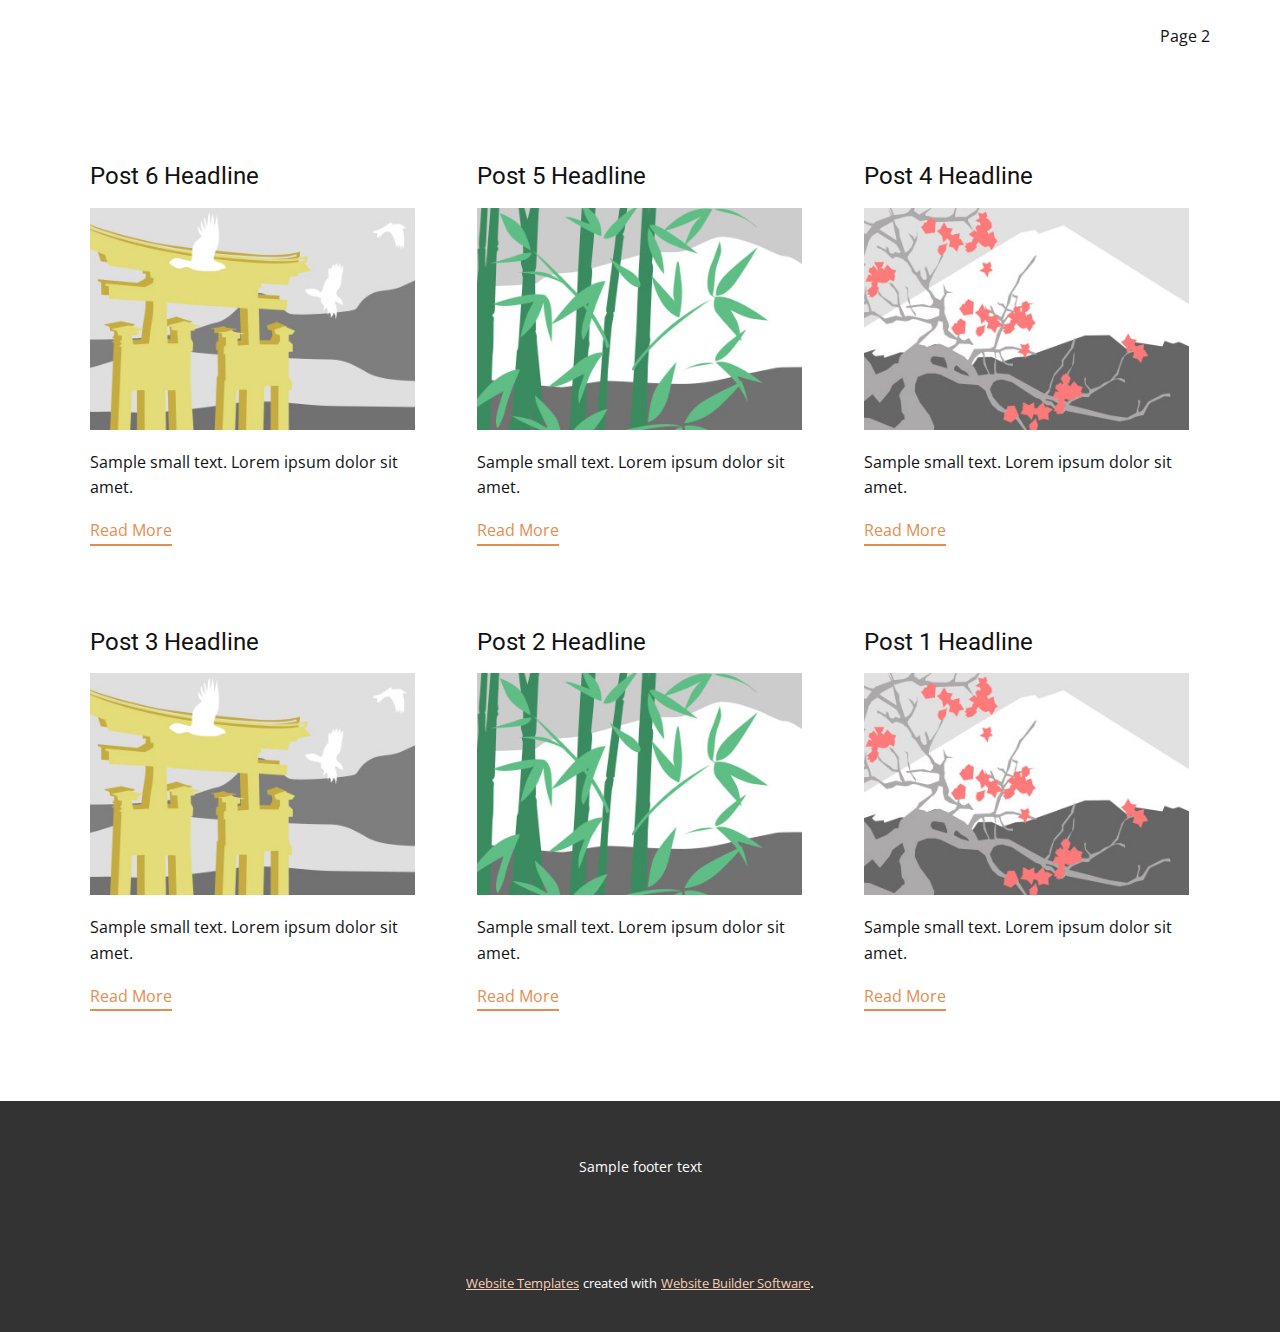
<file: mindwell/blog/blog.html>
<!DOCTYPE html>
<html style="font-size: 16px;" lang="en"><head>
    <meta name="viewport" content="width=device-width, initial-scale=1.0">
    <meta charset="utf-8">
    <meta name="keywords" content="">
    <meta name="description" content="">
    <title>Blog</title>
    <link rel="stylesheet" href="../nicepage.css" media="screen">
<link rel="stylesheet" href="../Blog-Template.css" media="screen">
    <script class="u-script" type="text/javascript" src="../jquery-1.9.1.min.js" defer=""></script>
    <script class="u-script" type="text/javascript" src="../nicepage.js" defer=""></script>
    <meta name="generator" content="Nicepage 5.21.10, nicepage.com">
    <link id="u-theme-google-font" rel="stylesheet" href="https://fonts.googleapis.com/css?family=Roboto:100,100i,300,300i,400,400i,500,500i,700,700i,900,900i|Open+Sans:300,300i,400,400i,500,500i,600,600i,700,700i,800,800i">
    
    
    
    <script type="application/ld+json">{
		"@context": "http://schema.org",
		"@type": "Organization",
		"name": "",
		"logo": "images/default-logo.png"
}</script>
    <meta name="theme-color" content="#e68c51">
  <meta data-intl-tel-input-cdn-path="intlTelInput/"></head>
  <body data-path-to-root="./" data-include-products="false" class="u-body u-xl-mode" data-lang="en"><header class="u-clearfix u-header u-header" id="sec-6581"><div class="u-clearfix u-sheet u-sheet-1">
        <nav class="u-align-left u-font-size-14 u-menu u-nav-spacing-25 u-offcanvas u-menu-1">
          <div class="menu-collapse">
            <a class="u-button-style u-nav-link" href="#" style="padding: 4px 0px; font-size: calc(1em + 8px);">
              <svg class="u-svg-link" preserveAspectRatio="xMidYMin slice" viewBox="0 0 302 302" style="undefined"><use xlink:href="#svg-7b92"></use></svg>
              <svg xmlns="http://www.w3.org/2000/svg" xmlns:xlink="http://www.w3.org/1999/xlink" version="1.1" id="svg-7b92" x="0px" y="0px" viewBox="0 0 302 302" style="enable-background:new 0 0 302 302;" xml:space="preserve" class="u-svg-content"><g><rect y="36" width="302" height="30"></rect><rect y="236" width="302" height="30"></rect><rect y="136" width="302" height="30"></rect>
</g><g></g><g></g><g></g><g></g><g></g><g></g><g></g><g></g><g></g><g></g><g></g><g></g><g></g><g></g><g></g></svg>
            </a>
          </div>
          <div class="u-nav-container">
            <ul class="u-nav u-spacing-25 u-unstyled"><li class="u-nav-item"><a class="u-button-style u-nav-link" href="../Page-2.html" style="padding: 8px 0px;">Page 2</a>
</li></ul>
          </div>
          <div class="u-nav-container-collapse">
            <div class="u-align-center u-black u-container-style u-inner-container-layout u-opacity u-opacity-95 u-sidenav">
              <div class="u-inner-container-layout u-sidenav-overflow">
                <div class="u-menu-close"></div>
                <ul class="u-align-center u-nav u-sidenav-items u-unstyled u-nav-2"><li class="u-nav-item"><a class="u-button-style u-nav-link" href="../Page-2.html">Page 2</a>
</li></ul>
              </div>
            </div>
            <div class="u-black u-menu-overlay u-opacity u-opacity-70"></div>
          </div>
        </nav>
        <a href="#" class="u-image u-logo u-image-1" src="">
          <img src="../images/default-logo.png" class="u-logo-image u-logo-image-1">
        </a>
      </div></header>
    <section class="u-clearfix u-section-1" id="sec-1b32">
      <div class="u-clearfix u-sheet u-valign-middle u-sheet-1"><!--blog--><!--blog_options_json--><!--{"type":"Recent","source":"","tags":"","count":""}--><!--/blog_options_json-->
        <div class="u-blog u-expanded-width u-repeater u-repeater-1"><!--blog_post-->
          <div class="u-blog-post u-container-style u-repeater-item u-white u-repeater-item-1">
            <div class="u-container-layout u-similar-container u-valign-top u-container-layout-1"><!--blog_post_header-->
              <h4 class="u-blog-control u-text u-text-1">
                <a class="u-post-header-link" href="../blog/post-5.html">Post 6 Headline</a>
              </h4><!--/blog_post_header--><!--blog_post_image-->
              <a class="u-post-header-link" href="../blog/post-5.html"><img alt="" class="u-blog-control u-expanded-width u-image u-image-default u-image-1" src="../images/8ad73f3c.jpeg"></a><!--/blog_post_image--><!--blog_post_content-->
              <div class="u-blog-control u-post-content u-text u-text-2 fr-view">Sample small text. Lorem ipsum dolor sit amet.</div><!--/blog_post_content--><!--blog_post_readmore-->
              <a href="../blog/post-5.html" class="u-blog-control u-border-2 u-border-palette-1-base u-btn u-btn-rectangle u-button-style u-none u-btn-1"><!--blog_post_readmore_content--><!--options_json--><!--{"content":"","defaultValue":"Read More"}--><!--/options_json-->Read More<!--/blog_post_readmore_content--></a><!--/blog_post_readmore-->
            </div>
          </div><div class="u-blog-post u-container-style u-repeater-item u-video-cover u-white">
            <div class="u-container-layout u-similar-container u-valign-top u-container-layout-2"><!--blog_post_header-->
              <h4 class="u-blog-control u-text u-text-3">
                <a class="u-post-header-link" href="../blog/post-4.html">Post 5 Headline</a>
              </h4><!--/blog_post_header--><!--blog_post_image-->
              <a class="u-post-header-link" href="../blog/post-4.html"><img alt="" class="u-blog-control u-expanded-width u-image u-image-default u-image-2" src="../images/68f64b9d.jpeg"></a><!--/blog_post_image--><!--blog_post_content-->
              <div class="u-blog-control u-post-content u-text u-text-4 fr-view">Sample small text. Lorem ipsum dolor sit amet.</div><!--/blog_post_content--><!--blog_post_readmore-->
              <a href="../blog/post-4.html" class="u-blog-control u-border-2 u-border-palette-1-base u-btn u-btn-rectangle u-button-style u-none u-btn-2"><!--blog_post_readmore_content--><!--options_json--><!--{"content":"","defaultValue":"Read More"}--><!--/options_json-->Read More<!--/blog_post_readmore_content--></a><!--/blog_post_readmore-->
            </div>
          </div><div class="u-blog-post u-container-style u-repeater-item u-video-cover u-white">
            <div class="u-container-layout u-similar-container u-valign-top u-container-layout-3"><!--blog_post_header-->
              <h4 class="u-blog-control u-text u-text-5">
                <a class="u-post-header-link" href="../blog/post-3.html">Post 4 Headline</a>
              </h4><!--/blog_post_header--><!--blog_post_image-->
              <a class="u-post-header-link" href="../blog/post-3.html"><img alt="" class="u-blog-control u-expanded-width u-image u-image-default u-image-3" src="../images/0fd3416c.jpeg"></a><!--/blog_post_image--><!--blog_post_content-->
              <div class="u-blog-control u-post-content u-text u-text-6 fr-view">Sample small text. Lorem ipsum dolor sit amet.</div><!--/blog_post_content--><!--blog_post_readmore-->
              <a href="../blog/post-3.html" class="u-blog-control u-border-2 u-border-palette-1-base u-btn u-btn-rectangle u-button-style u-none u-btn-3"><!--blog_post_readmore_content--><!--options_json--><!--{"content":"","defaultValue":"Read More"}--><!--/options_json-->Read More<!--/blog_post_readmore_content--></a><!--/blog_post_readmore-->
            </div>
          </div><div class="u-blog-post u-container-style u-repeater-item u-white u-repeater-item-1">
            <div class="u-container-layout u-similar-container u-valign-top u-container-layout-1"><!--blog_post_header-->
              <h4 class="u-blog-control u-text u-text-1">
                <a class="u-post-header-link" href="../blog/post-2.html">Post 3 Headline</a>
              </h4><!--/blog_post_header--><!--blog_post_image-->
              <a class="u-post-header-link" href="../blog/post-2.html"><img alt="" class="u-blog-control u-expanded-width u-image u-image-default u-image-1" src="../images/8ad73f3c.jpeg"></a><!--/blog_post_image--><!--blog_post_content-->
              <div class="u-blog-control u-post-content u-text u-text-2 fr-view">Sample small text. Lorem ipsum dolor sit amet.</div><!--/blog_post_content--><!--blog_post_readmore-->
              <a href="../blog/post-2.html" class="u-blog-control u-border-2 u-border-palette-1-base u-btn u-btn-rectangle u-button-style u-none u-btn-1"><!--blog_post_readmore_content--><!--options_json--><!--{"content":"","defaultValue":"Read More"}--><!--/options_json-->Read More<!--/blog_post_readmore_content--></a><!--/blog_post_readmore-->
            </div>
          </div><div class="u-blog-post u-container-style u-repeater-item u-video-cover u-white">
            <div class="u-container-layout u-similar-container u-valign-top u-container-layout-2"><!--blog_post_header-->
              <h4 class="u-blog-control u-text u-text-3">
                <a class="u-post-header-link" href="../blog/post-1.html">Post 2 Headline</a>
              </h4><!--/blog_post_header--><!--blog_post_image-->
              <a class="u-post-header-link" href="../blog/post-1.html"><img alt="" class="u-blog-control u-expanded-width u-image u-image-default u-image-2" src="../images/68f64b9d.jpeg"></a><!--/blog_post_image--><!--blog_post_content-->
              <div class="u-blog-control u-post-content u-text u-text-4 fr-view">Sample small text. Lorem ipsum dolor sit amet.</div><!--/blog_post_content--><!--blog_post_readmore-->
              <a href="../blog/post-1.html" class="u-blog-control u-border-2 u-border-palette-1-base u-btn u-btn-rectangle u-button-style u-none u-btn-2"><!--blog_post_readmore_content--><!--options_json--><!--{"content":"","defaultValue":"Read More"}--><!--/options_json-->Read More<!--/blog_post_readmore_content--></a><!--/blog_post_readmore-->
            </div>
          </div><div class="u-blog-post u-container-style u-repeater-item u-video-cover u-white">
            <div class="u-container-layout u-similar-container u-valign-top u-container-layout-3"><!--blog_post_header-->
              <h4 class="u-blog-control u-text u-text-5">
                <a class="u-post-header-link" href="../blog/post.html">Post 1 Headline</a>
              </h4><!--/blog_post_header--><!--blog_post_image-->
              <a class="u-post-header-link" href="../blog/post.html"><img alt="" class="u-blog-control u-expanded-width u-image u-image-default u-image-3" src="../images/0fd3416c.jpeg"></a><!--/blog_post_image--><!--blog_post_content-->
              <div class="u-blog-control u-post-content u-text u-text-6 fr-view">Sample small text. Lorem ipsum dolor sit amet.</div><!--/blog_post_content--><!--blog_post_readmore-->
              <a href="../blog/post.html" class="u-blog-control u-border-2 u-border-palette-1-base u-btn u-btn-rectangle u-button-style u-none u-btn-3"><!--blog_post_readmore_content--><!--options_json--><!--{"content":"","defaultValue":"Read More"}--><!--/options_json-->Read More<!--/blog_post_readmore_content--></a><!--/blog_post_readmore-->
            </div>
          </div><!--/blog_post--><!--blog_post-->
          <!--/blog_post--><!--blog_post-->
          <!--/blog_post-->
        </div><!--/blog-->
      </div>
    </section>
    
    
    
    <footer class="u-clearfix u-footer u-grey-80" id="sec-0387"><div class="u-clearfix u-sheet u-sheet-1">
        <div class="u-align-center u-container-style u-group u-group-1">
          <div class="u-container-layout u-valign-middle u-container-layout-1">
            <p class="u-small-text u-text u-text-variant u-text-1">Sample footer text</p>
          </div>
        </div>
      </div></footer>
    <section class="u-backlink u-clearfix u-grey-80">
      <a class="u-link" href="https://nicepage.com/website-templates" target="_blank">
        <span>Website Templates</span>
      </a>
      <p class="u-text">
        <span>created with</span>
      </p>
      <a class="u-link" href="" target="_blank">
        <span>Website Builder Software</span>
      </a>. 
    </section>
  
</body></html>
</file>
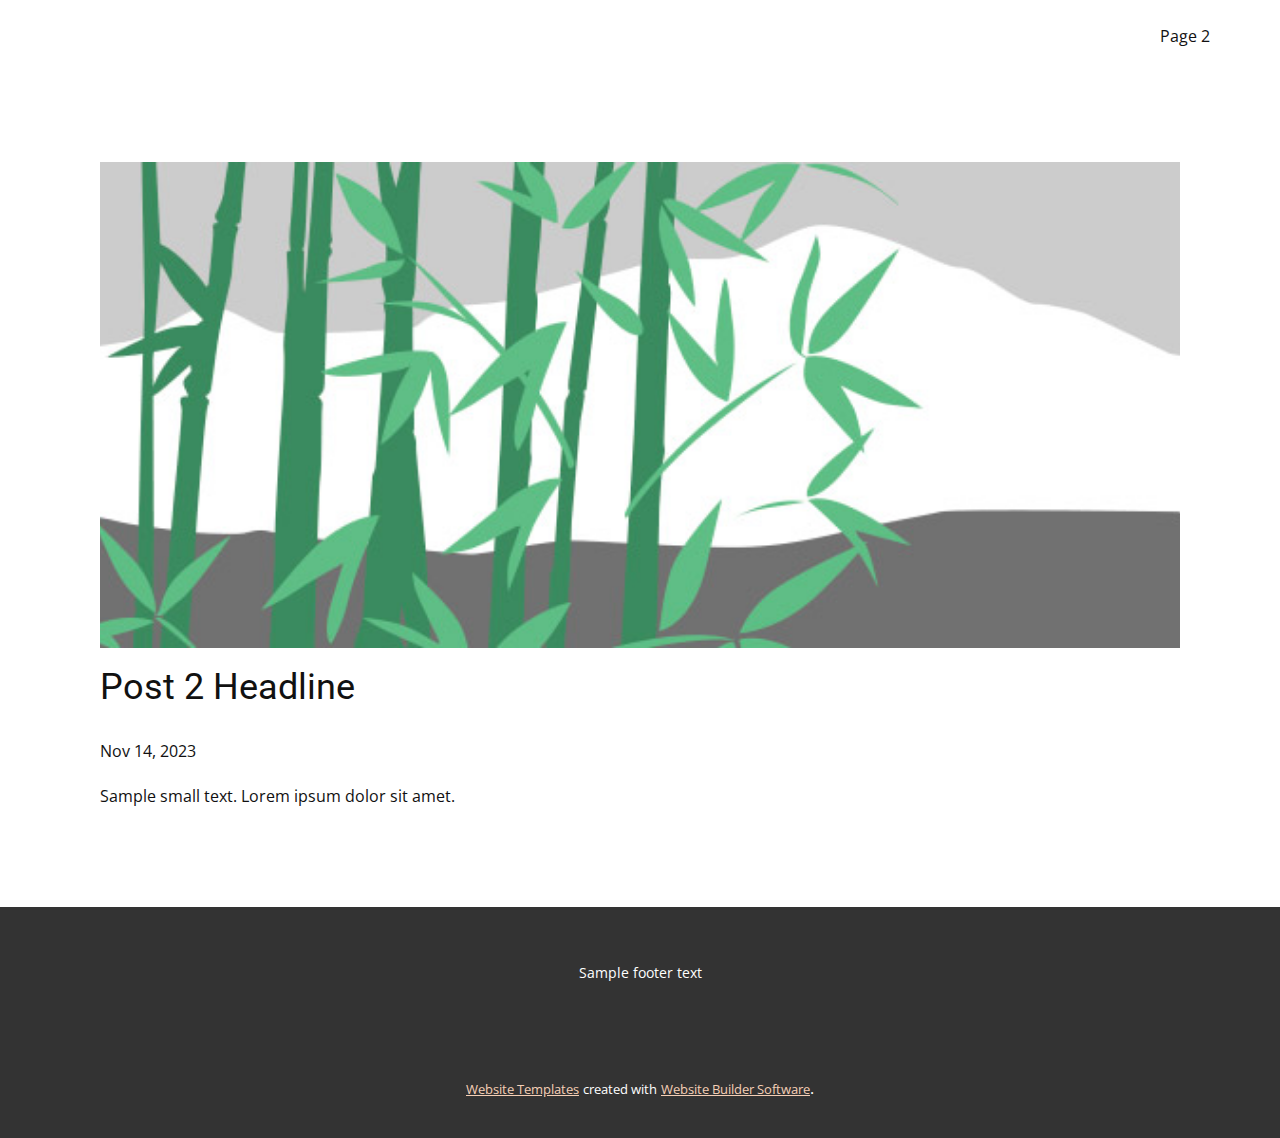
<file: mindwell/blog/post-1.html>
<!DOCTYPE html>
<html style="font-size: 16px;" lang="en"><head>
    <meta name="viewport" content="width=device-width, initial-scale=1.0">
    <meta charset="utf-8">
    <meta name="keywords" content="Post 1 Headline">
    <meta name="description" content="">
    <title>Post 2 Headline</title>
    <link rel="stylesheet" href="../nicepage.css" media="screen">
<link rel="stylesheet" href="../Post-Template.css" media="screen">
    <script class="u-script" type="text/javascript" src="../jquery-1.9.1.min.js" defer=""></script>
    <script class="u-script" type="text/javascript" src="../nicepage.js" defer=""></script>
    <meta name="generator" content="Nicepage 5.21.10, nicepage.com">
    <link id="u-theme-google-font" rel="stylesheet" href="https://fonts.googleapis.com/css?family=Roboto:100,100i,300,300i,400,400i,500,500i,700,700i,900,900i|Open+Sans:300,300i,400,400i,500,500i,600,600i,700,700i,800,800i">
    
    
    
    <script type="application/ld+json">{
		"@context": "http://schema.org",
		"@type": "Organization",
		"name": "",
		"logo": "images/default-logo.png"
}</script>
    <meta name="theme-color" content="#e68c51">
  <meta data-intl-tel-input-cdn-path="intlTelInput/"></head>
  <body data-path-to-root="./" data-include-products="false" class="u-body u-xl-mode" data-lang="en"><header class="u-clearfix u-header u-header" id="sec-6581"><div class="u-clearfix u-sheet u-sheet-1">
        <nav class="u-align-left u-font-size-14 u-menu u-nav-spacing-25 u-offcanvas u-menu-1">
          <div class="menu-collapse">
            <a class="u-button-style u-nav-link" href="#" style="padding: 4px 0px; font-size: calc(1em + 8px);">
              <svg class="u-svg-link" preserveAspectRatio="xMidYMin slice" viewBox="0 0 302 302" style="undefined"><use xlink:href="#svg-7b92"></use></svg>
              <svg xmlns="http://www.w3.org/2000/svg" xmlns:xlink="http://www.w3.org/1999/xlink" version="1.1" id="svg-7b92" x="0px" y="0px" viewBox="0 0 302 302" style="enable-background:new 0 0 302 302;" xml:space="preserve" class="u-svg-content"><g><rect y="36" width="302" height="30"></rect><rect y="236" width="302" height="30"></rect><rect y="136" width="302" height="30"></rect>
</g><g></g><g></g><g></g><g></g><g></g><g></g><g></g><g></g><g></g><g></g><g></g><g></g><g></g><g></g><g></g></svg>
            </a>
          </div>
          <div class="u-nav-container">
            <ul class="u-nav u-spacing-25 u-unstyled"><li class="u-nav-item"><a class="u-button-style u-nav-link" href="../Page-2.html" style="padding: 8px 0px;">Page 2</a>
</li></ul>
          </div>
          <div class="u-nav-container-collapse">
            <div class="u-align-center u-black u-container-style u-inner-container-layout u-opacity u-opacity-95 u-sidenav">
              <div class="u-inner-container-layout u-sidenav-overflow">
                <div class="u-menu-close"></div>
                <ul class="u-align-center u-nav u-sidenav-items u-unstyled u-nav-2"><li class="u-nav-item"><a class="u-button-style u-nav-link" href="../Page-2.html">Page 2</a>
</li></ul>
              </div>
            </div>
            <div class="u-black u-menu-overlay u-opacity u-opacity-70"></div>
          </div>
        </nav>
        <a href="#" class="u-image u-logo u-image-1" src="">
          <img src="../images/default-logo.png" class="u-logo-image u-logo-image-1">
        </a>
      </div></header>
    <section class="u-align-center u-clearfix u-section-1" id="sec-cd8e">
      <div class="u-clearfix u-sheet u-valign-middle-md u-valign-middle-sm u-valign-middle-xs u-sheet-1"><!--post_details--><!--post_details_options_json--><!--{"source":""}--><!--/post_details_options_json--><!--blog_post-->
        <div class="u-container-style u-expanded-width u-post-details u-post-details-1">
          <div class="u-container-layout u-valign-middle u-container-layout-1"><!--blog_post_image-->
            <img alt="" class="u-blog-control u-expanded-width u-image u-image-default u-image-1" src="../images/68f64b9d.jpeg"><!--/blog_post_image--><!--blog_post_header-->
            <h2 class="u-blog-control u-text u-text-1">Post 2 Headline</h2><!--/blog_post_header--><!--blog_post_metadata-->
            <div class="u-blog-control u-metadata u-metadata-1"><!--blog_post_metadata_date-->
              <span class="u-meta-date u-meta-icon">Nov 14, 2023</span><!--/blog_post_metadata_date--><!--blog_post_metadata_category-->
              <!--/blog_post_metadata_category--><!--blog_post_metadata_comments-->
              <!--/blog_post_metadata_comments-->
            </div><!--/blog_post_metadata--><!--blog_post_content-->
            <div class="u-align-justify u-blog-control u-post-content u-text u-text-2 fr-view">
  Sample small text. Lorem ipsum dolor sit amet.
  </div><!--/blog_post_content-->
          </div>
        </div><!--/blog_post--><!--/post_details-->
      </div>
    </section>
    
    
    
    <footer class="u-clearfix u-footer u-grey-80" id="sec-0387"><div class="u-clearfix u-sheet u-sheet-1">
        <div class="u-align-center u-container-style u-group u-group-1">
          <div class="u-container-layout u-valign-middle u-container-layout-1">
            <p class="u-small-text u-text u-text-variant u-text-1">Sample footer text</p>
          </div>
        </div>
      </div></footer>
    <section class="u-backlink u-clearfix u-grey-80">
      <a class="u-link" href="https://nicepage.com/website-templates" target="_blank">
        <span>Website Templates</span>
      </a>
      <p class="u-text">
        <span>created with</span>
      </p>
      <a class="u-link" href="" target="_blank">
        <span>Website Builder Software</span>
      </a>. 
    </section>
  
</body></html>
</file>
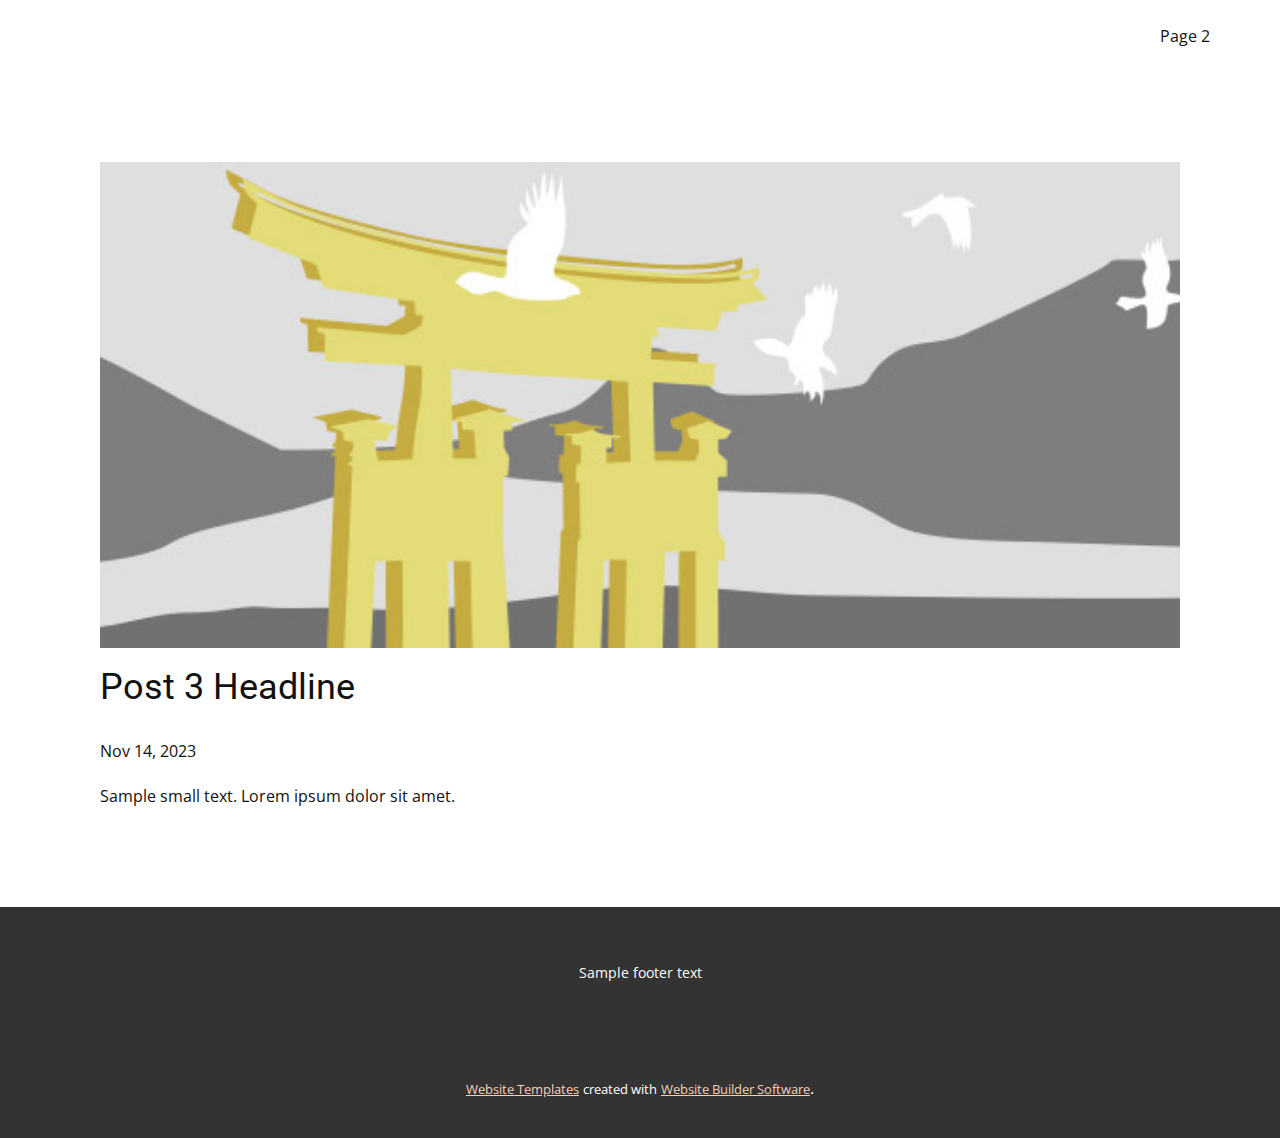
<file: mindwell/blog/post-2.html>
<!DOCTYPE html>
<html style="font-size: 16px;" lang="en"><head>
    <meta name="viewport" content="width=device-width, initial-scale=1.0">
    <meta charset="utf-8">
    <meta name="keywords" content="Post 1 Headline">
    <meta name="description" content="">
    <title>Post 3 Headline</title>
    <link rel="stylesheet" href="../nicepage.css" media="screen">
<link rel="stylesheet" href="../Post-Template.css" media="screen">
    <script class="u-script" type="text/javascript" src="../jquery-1.9.1.min.js" defer=""></script>
    <script class="u-script" type="text/javascript" src="../nicepage.js" defer=""></script>
    <meta name="generator" content="Nicepage 5.21.10, nicepage.com">
    <link id="u-theme-google-font" rel="stylesheet" href="https://fonts.googleapis.com/css?family=Roboto:100,100i,300,300i,400,400i,500,500i,700,700i,900,900i|Open+Sans:300,300i,400,400i,500,500i,600,600i,700,700i,800,800i">
    
    
    
    <script type="application/ld+json">{
		"@context": "http://schema.org",
		"@type": "Organization",
		"name": "",
		"logo": "images/default-logo.png"
}</script>
    <meta name="theme-color" content="#e68c51">
  <meta data-intl-tel-input-cdn-path="intlTelInput/"></head>
  <body data-path-to-root="./" data-include-products="false" class="u-body u-xl-mode" data-lang="en"><header class="u-clearfix u-header u-header" id="sec-6581"><div class="u-clearfix u-sheet u-sheet-1">
        <nav class="u-align-left u-font-size-14 u-menu u-nav-spacing-25 u-offcanvas u-menu-1">
          <div class="menu-collapse">
            <a class="u-button-style u-nav-link" href="#" style="padding: 4px 0px; font-size: calc(1em + 8px);">
              <svg class="u-svg-link" preserveAspectRatio="xMidYMin slice" viewBox="0 0 302 302" style="undefined"><use xlink:href="#svg-7b92"></use></svg>
              <svg xmlns="http://www.w3.org/2000/svg" xmlns:xlink="http://www.w3.org/1999/xlink" version="1.1" id="svg-7b92" x="0px" y="0px" viewBox="0 0 302 302" style="enable-background:new 0 0 302 302;" xml:space="preserve" class="u-svg-content"><g><rect y="36" width="302" height="30"></rect><rect y="236" width="302" height="30"></rect><rect y="136" width="302" height="30"></rect>
</g><g></g><g></g><g></g><g></g><g></g><g></g><g></g><g></g><g></g><g></g><g></g><g></g><g></g><g></g><g></g></svg>
            </a>
          </div>
          <div class="u-nav-container">
            <ul class="u-nav u-spacing-25 u-unstyled"><li class="u-nav-item"><a class="u-button-style u-nav-link" href="../Page-2.html" style="padding: 8px 0px;">Page 2</a>
</li></ul>
          </div>
          <div class="u-nav-container-collapse">
            <div class="u-align-center u-black u-container-style u-inner-container-layout u-opacity u-opacity-95 u-sidenav">
              <div class="u-inner-container-layout u-sidenav-overflow">
                <div class="u-menu-close"></div>
                <ul class="u-align-center u-nav u-sidenav-items u-unstyled u-nav-2"><li class="u-nav-item"><a class="u-button-style u-nav-link" href="../Page-2.html">Page 2</a>
</li></ul>
              </div>
            </div>
            <div class="u-black u-menu-overlay u-opacity u-opacity-70"></div>
          </div>
        </nav>
        <a href="#" class="u-image u-logo u-image-1" src="">
          <img src="../images/default-logo.png" class="u-logo-image u-logo-image-1">
        </a>
      </div></header>
    <section class="u-align-center u-clearfix u-section-1" id="sec-cd8e">
      <div class="u-clearfix u-sheet u-valign-middle-md u-valign-middle-sm u-valign-middle-xs u-sheet-1"><!--post_details--><!--post_details_options_json--><!--{"source":""}--><!--/post_details_options_json--><!--blog_post-->
        <div class="u-container-style u-expanded-width u-post-details u-post-details-1">
          <div class="u-container-layout u-valign-middle u-container-layout-1"><!--blog_post_image-->
            <img alt="" class="u-blog-control u-expanded-width u-image u-image-default u-image-1" src="../images/8ad73f3c.jpeg"><!--/blog_post_image--><!--blog_post_header-->
            <h2 class="u-blog-control u-text u-text-1">Post 3 Headline</h2><!--/blog_post_header--><!--blog_post_metadata-->
            <div class="u-blog-control u-metadata u-metadata-1"><!--blog_post_metadata_date-->
              <span class="u-meta-date u-meta-icon">Nov 14, 2023</span><!--/blog_post_metadata_date--><!--blog_post_metadata_category-->
              <!--/blog_post_metadata_category--><!--blog_post_metadata_comments-->
              <!--/blog_post_metadata_comments-->
            </div><!--/blog_post_metadata--><!--blog_post_content-->
            <div class="u-align-justify u-blog-control u-post-content u-text u-text-2 fr-view">
  Sample small text. Lorem ipsum dolor sit amet.
  </div><!--/blog_post_content-->
          </div>
        </div><!--/blog_post--><!--/post_details-->
      </div>
    </section>
    
    
    
    <footer class="u-clearfix u-footer u-grey-80" id="sec-0387"><div class="u-clearfix u-sheet u-sheet-1">
        <div class="u-align-center u-container-style u-group u-group-1">
          <div class="u-container-layout u-valign-middle u-container-layout-1">
            <p class="u-small-text u-text u-text-variant u-text-1">Sample footer text</p>
          </div>
        </div>
      </div></footer>
    <section class="u-backlink u-clearfix u-grey-80">
      <a class="u-link" href="https://nicepage.com/website-templates" target="_blank">
        <span>Website Templates</span>
      </a>
      <p class="u-text">
        <span>created with</span>
      </p>
      <a class="u-link" href="" target="_blank">
        <span>Website Builder Software</span>
      </a>. 
    </section>
  
</body></html>
</file>
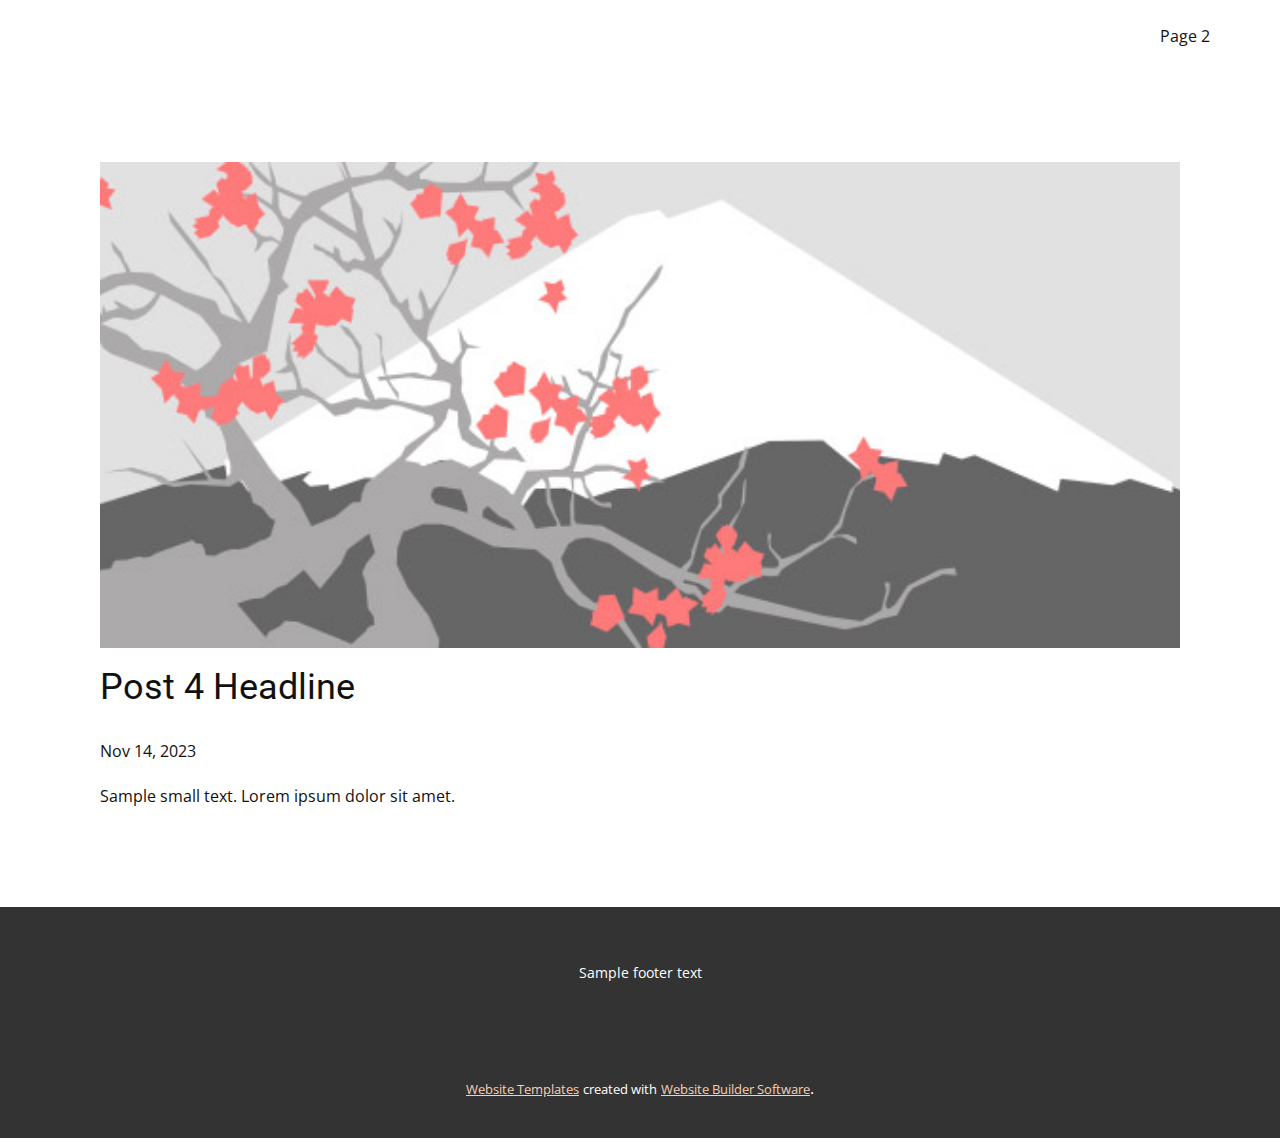
<file: mindwell/blog/post-3.html>
<!DOCTYPE html>
<html style="font-size: 16px;" lang="en"><head>
    <meta name="viewport" content="width=device-width, initial-scale=1.0">
    <meta charset="utf-8">
    <meta name="keywords" content="Post 1 Headline">
    <meta name="description" content="">
    <title>Post 4 Headline</title>
    <link rel="stylesheet" href="../nicepage.css" media="screen">
<link rel="stylesheet" href="../Post-Template.css" media="screen">
    <script class="u-script" type="text/javascript" src="../jquery-1.9.1.min.js" defer=""></script>
    <script class="u-script" type="text/javascript" src="../nicepage.js" defer=""></script>
    <meta name="generator" content="Nicepage 5.21.10, nicepage.com">
    <link id="u-theme-google-font" rel="stylesheet" href="https://fonts.googleapis.com/css?family=Roboto:100,100i,300,300i,400,400i,500,500i,700,700i,900,900i|Open+Sans:300,300i,400,400i,500,500i,600,600i,700,700i,800,800i">
    
    
    
    <script type="application/ld+json">{
		"@context": "http://schema.org",
		"@type": "Organization",
		"name": "",
		"logo": "images/default-logo.png"
}</script>
    <meta name="theme-color" content="#e68c51">
  <meta data-intl-tel-input-cdn-path="intlTelInput/"></head>
  <body data-path-to-root="./" data-include-products="false" class="u-body u-xl-mode" data-lang="en"><header class="u-clearfix u-header u-header" id="sec-6581"><div class="u-clearfix u-sheet u-sheet-1">
        <nav class="u-align-left u-font-size-14 u-menu u-nav-spacing-25 u-offcanvas u-menu-1">
          <div class="menu-collapse">
            <a class="u-button-style u-nav-link" href="#" style="padding: 4px 0px; font-size: calc(1em + 8px);">
              <svg class="u-svg-link" preserveAspectRatio="xMidYMin slice" viewBox="0 0 302 302" style="undefined"><use xlink:href="#svg-7b92"></use></svg>
              <svg xmlns="http://www.w3.org/2000/svg" xmlns:xlink="http://www.w3.org/1999/xlink" version="1.1" id="svg-7b92" x="0px" y="0px" viewBox="0 0 302 302" style="enable-background:new 0 0 302 302;" xml:space="preserve" class="u-svg-content"><g><rect y="36" width="302" height="30"></rect><rect y="236" width="302" height="30"></rect><rect y="136" width="302" height="30"></rect>
</g><g></g><g></g><g></g><g></g><g></g><g></g><g></g><g></g><g></g><g></g><g></g><g></g><g></g><g></g><g></g></svg>
            </a>
          </div>
          <div class="u-nav-container">
            <ul class="u-nav u-spacing-25 u-unstyled"><li class="u-nav-item"><a class="u-button-style u-nav-link" href="../Page-2.html" style="padding: 8px 0px;">Page 2</a>
</li></ul>
          </div>
          <div class="u-nav-container-collapse">
            <div class="u-align-center u-black u-container-style u-inner-container-layout u-opacity u-opacity-95 u-sidenav">
              <div class="u-inner-container-layout u-sidenav-overflow">
                <div class="u-menu-close"></div>
                <ul class="u-align-center u-nav u-sidenav-items u-unstyled u-nav-2"><li class="u-nav-item"><a class="u-button-style u-nav-link" href="../Page-2.html">Page 2</a>
</li></ul>
              </div>
            </div>
            <div class="u-black u-menu-overlay u-opacity u-opacity-70"></div>
          </div>
        </nav>
        <a href="#" class="u-image u-logo u-image-1" src="">
          <img src="../images/default-logo.png" class="u-logo-image u-logo-image-1">
        </a>
      </div></header>
    <section class="u-align-center u-clearfix u-section-1" id="sec-cd8e">
      <div class="u-clearfix u-sheet u-valign-middle-md u-valign-middle-sm u-valign-middle-xs u-sheet-1"><!--post_details--><!--post_details_options_json--><!--{"source":""}--><!--/post_details_options_json--><!--blog_post-->
        <div class="u-container-style u-expanded-width u-post-details u-post-details-1">
          <div class="u-container-layout u-valign-middle u-container-layout-1"><!--blog_post_image-->
            <img alt="" class="u-blog-control u-expanded-width u-image u-image-default u-image-1" src="../images/0fd3416c.jpeg"><!--/blog_post_image--><!--blog_post_header-->
            <h2 class="u-blog-control u-text u-text-1">Post 4 Headline</h2><!--/blog_post_header--><!--blog_post_metadata-->
            <div class="u-blog-control u-metadata u-metadata-1"><!--blog_post_metadata_date-->
              <span class="u-meta-date u-meta-icon">Nov 14, 2023</span><!--/blog_post_metadata_date--><!--blog_post_metadata_category-->
              <!--/blog_post_metadata_category--><!--blog_post_metadata_comments-->
              <!--/blog_post_metadata_comments-->
            </div><!--/blog_post_metadata--><!--blog_post_content-->
            <div class="u-align-justify u-blog-control u-post-content u-text u-text-2 fr-view">
  Sample small text. Lorem ipsum dolor sit amet.
  </div><!--/blog_post_content-->
          </div>
        </div><!--/blog_post--><!--/post_details-->
      </div>
    </section>
    
    
    
    <footer class="u-clearfix u-footer u-grey-80" id="sec-0387"><div class="u-clearfix u-sheet u-sheet-1">
        <div class="u-align-center u-container-style u-group u-group-1">
          <div class="u-container-layout u-valign-middle u-container-layout-1">
            <p class="u-small-text u-text u-text-variant u-text-1">Sample footer text</p>
          </div>
        </div>
      </div></footer>
    <section class="u-backlink u-clearfix u-grey-80">
      <a class="u-link" href="https://nicepage.com/website-templates" target="_blank">
        <span>Website Templates</span>
      </a>
      <p class="u-text">
        <span>created with</span>
      </p>
      <a class="u-link" href="" target="_blank">
        <span>Website Builder Software</span>
      </a>. 
    </section>
  
</body></html>
</file>
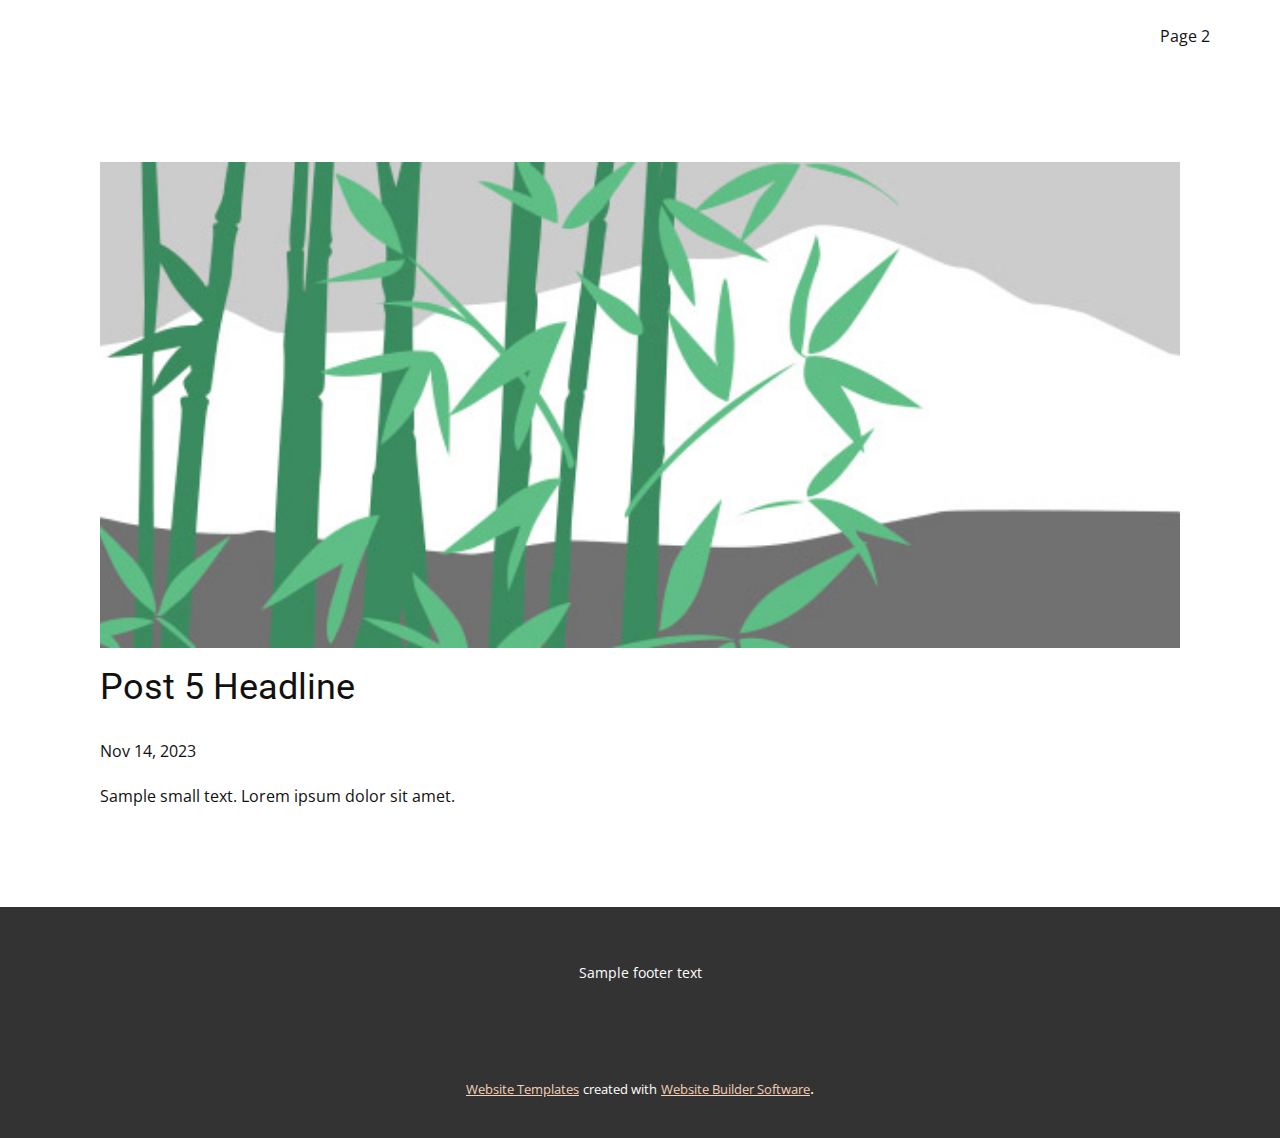
<file: mindwell/blog/post-4.html>
<!DOCTYPE html>
<html style="font-size: 16px;" lang="en"><head>
    <meta name="viewport" content="width=device-width, initial-scale=1.0">
    <meta charset="utf-8">
    <meta name="keywords" content="Post 1 Headline">
    <meta name="description" content="">
    <title>Post 5 Headline</title>
    <link rel="stylesheet" href="../nicepage.css" media="screen">
<link rel="stylesheet" href="../Post-Template.css" media="screen">
    <script class="u-script" type="text/javascript" src="../jquery-1.9.1.min.js" defer=""></script>
    <script class="u-script" type="text/javascript" src="../nicepage.js" defer=""></script>
    <meta name="generator" content="Nicepage 5.21.10, nicepage.com">
    <link id="u-theme-google-font" rel="stylesheet" href="https://fonts.googleapis.com/css?family=Roboto:100,100i,300,300i,400,400i,500,500i,700,700i,900,900i|Open+Sans:300,300i,400,400i,500,500i,600,600i,700,700i,800,800i">
    
    
    
    <script type="application/ld+json">{
		"@context": "http://schema.org",
		"@type": "Organization",
		"name": "",
		"logo": "images/default-logo.png"
}</script>
    <meta name="theme-color" content="#e68c51">
  <meta data-intl-tel-input-cdn-path="intlTelInput/"></head>
  <body data-path-to-root="./" data-include-products="false" class="u-body u-xl-mode" data-lang="en"><header class="u-clearfix u-header u-header" id="sec-6581"><div class="u-clearfix u-sheet u-sheet-1">
        <nav class="u-align-left u-font-size-14 u-menu u-nav-spacing-25 u-offcanvas u-menu-1">
          <div class="menu-collapse">
            <a class="u-button-style u-nav-link" href="#" style="padding: 4px 0px; font-size: calc(1em + 8px);">
              <svg class="u-svg-link" preserveAspectRatio="xMidYMin slice" viewBox="0 0 302 302" style="undefined"><use xlink:href="#svg-7b92"></use></svg>
              <svg xmlns="http://www.w3.org/2000/svg" xmlns:xlink="http://www.w3.org/1999/xlink" version="1.1" id="svg-7b92" x="0px" y="0px" viewBox="0 0 302 302" style="enable-background:new 0 0 302 302;" xml:space="preserve" class="u-svg-content"><g><rect y="36" width="302" height="30"></rect><rect y="236" width="302" height="30"></rect><rect y="136" width="302" height="30"></rect>
</g><g></g><g></g><g></g><g></g><g></g><g></g><g></g><g></g><g></g><g></g><g></g><g></g><g></g><g></g><g></g></svg>
            </a>
          </div>
          <div class="u-nav-container">
            <ul class="u-nav u-spacing-25 u-unstyled"><li class="u-nav-item"><a class="u-button-style u-nav-link" href="../Page-2.html" style="padding: 8px 0px;">Page 2</a>
</li></ul>
          </div>
          <div class="u-nav-container-collapse">
            <div class="u-align-center u-black u-container-style u-inner-container-layout u-opacity u-opacity-95 u-sidenav">
              <div class="u-inner-container-layout u-sidenav-overflow">
                <div class="u-menu-close"></div>
                <ul class="u-align-center u-nav u-sidenav-items u-unstyled u-nav-2"><li class="u-nav-item"><a class="u-button-style u-nav-link" href="../Page-2.html">Page 2</a>
</li></ul>
              </div>
            </div>
            <div class="u-black u-menu-overlay u-opacity u-opacity-70"></div>
          </div>
        </nav>
        <a href="#" class="u-image u-logo u-image-1" src="">
          <img src="../images/default-logo.png" class="u-logo-image u-logo-image-1">
        </a>
      </div></header>
    <section class="u-align-center u-clearfix u-section-1" id="sec-cd8e">
      <div class="u-clearfix u-sheet u-valign-middle-md u-valign-middle-sm u-valign-middle-xs u-sheet-1"><!--post_details--><!--post_details_options_json--><!--{"source":""}--><!--/post_details_options_json--><!--blog_post-->
        <div class="u-container-style u-expanded-width u-post-details u-post-details-1">
          <div class="u-container-layout u-valign-middle u-container-layout-1"><!--blog_post_image-->
            <img alt="" class="u-blog-control u-expanded-width u-image u-image-default u-image-1" src="../images/68f64b9d.jpeg"><!--/blog_post_image--><!--blog_post_header-->
            <h2 class="u-blog-control u-text u-text-1">Post 5 Headline</h2><!--/blog_post_header--><!--blog_post_metadata-->
            <div class="u-blog-control u-metadata u-metadata-1"><!--blog_post_metadata_date-->
              <span class="u-meta-date u-meta-icon">Nov 14, 2023</span><!--/blog_post_metadata_date--><!--blog_post_metadata_category-->
              <!--/blog_post_metadata_category--><!--blog_post_metadata_comments-->
              <!--/blog_post_metadata_comments-->
            </div><!--/blog_post_metadata--><!--blog_post_content-->
            <div class="u-align-justify u-blog-control u-post-content u-text u-text-2 fr-view">
  Sample small text. Lorem ipsum dolor sit amet.
  </div><!--/blog_post_content-->
          </div>
        </div><!--/blog_post--><!--/post_details-->
      </div>
    </section>
    
    
    
    <footer class="u-clearfix u-footer u-grey-80" id="sec-0387"><div class="u-clearfix u-sheet u-sheet-1">
        <div class="u-align-center u-container-style u-group u-group-1">
          <div class="u-container-layout u-valign-middle u-container-layout-1">
            <p class="u-small-text u-text u-text-variant u-text-1">Sample footer text</p>
          </div>
        </div>
      </div></footer>
    <section class="u-backlink u-clearfix u-grey-80">
      <a class="u-link" href="https://nicepage.com/website-templates" target="_blank">
        <span>Website Templates</span>
      </a>
      <p class="u-text">
        <span>created with</span>
      </p>
      <a class="u-link" href="" target="_blank">
        <span>Website Builder Software</span>
      </a>. 
    </section>
  
</body></html>
</file>
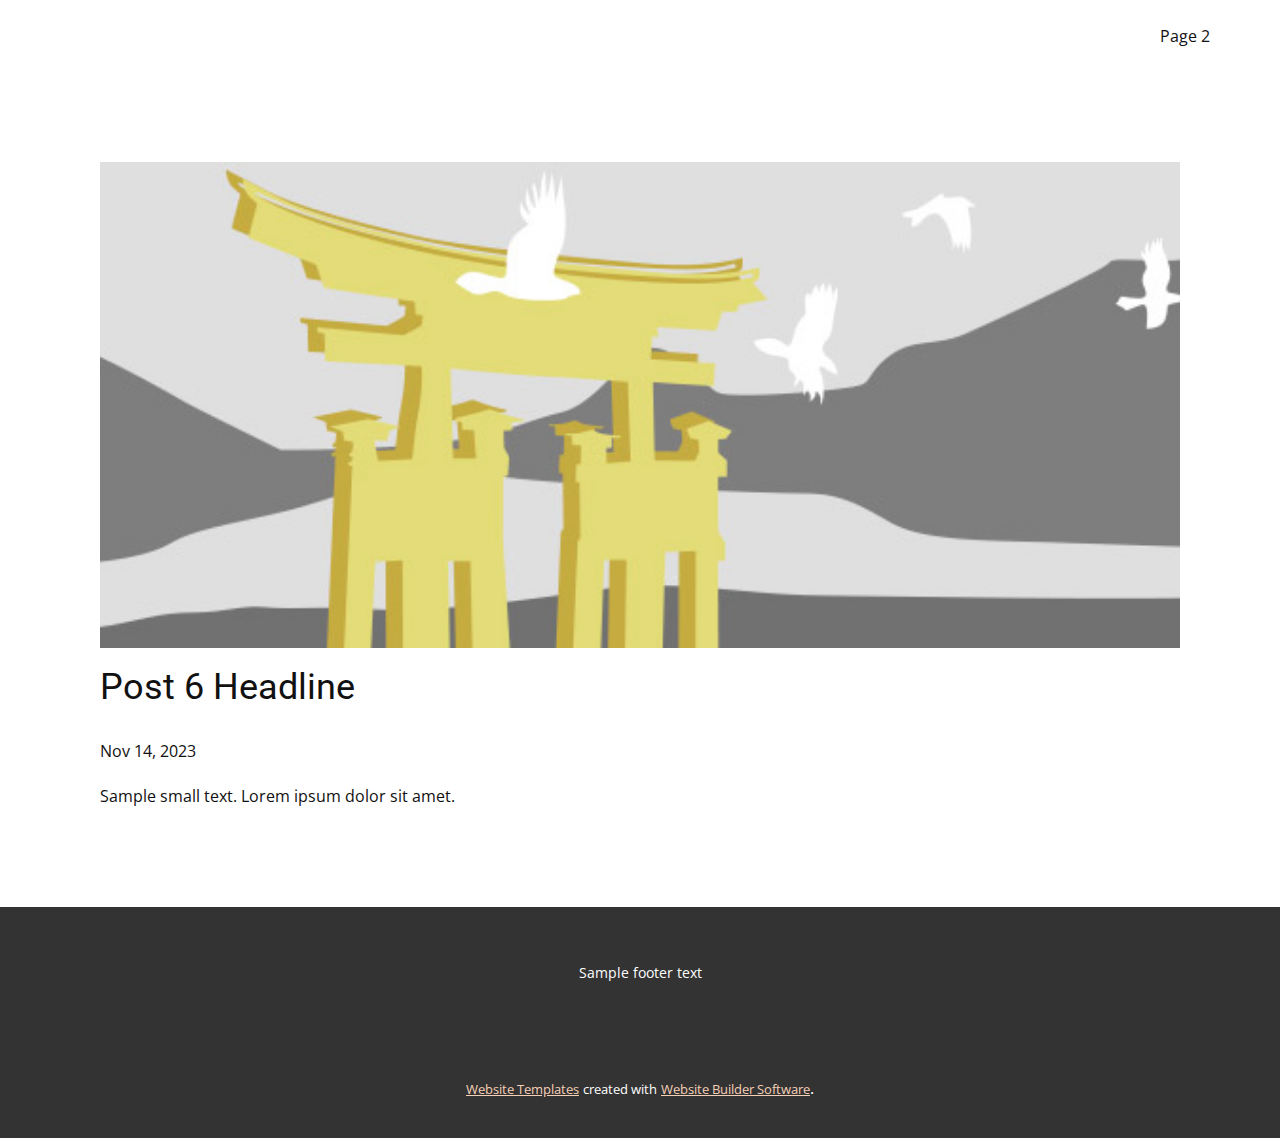
<file: mindwell/blog/post-5.html>
<!DOCTYPE html>
<html style="font-size: 16px;" lang="en"><head>
    <meta name="viewport" content="width=device-width, initial-scale=1.0">
    <meta charset="utf-8">
    <meta name="keywords" content="Post 1 Headline">
    <meta name="description" content="">
    <title>Post 6 Headline</title>
    <link rel="stylesheet" href="../nicepage.css" media="screen">
<link rel="stylesheet" href="../Post-Template.css" media="screen">
    <script class="u-script" type="text/javascript" src="../jquery-1.9.1.min.js" defer=""></script>
    <script class="u-script" type="text/javascript" src="../nicepage.js" defer=""></script>
    <meta name="generator" content="Nicepage 5.21.10, nicepage.com">
    <link id="u-theme-google-font" rel="stylesheet" href="https://fonts.googleapis.com/css?family=Roboto:100,100i,300,300i,400,400i,500,500i,700,700i,900,900i|Open+Sans:300,300i,400,400i,500,500i,600,600i,700,700i,800,800i">
    
    
    
    <script type="application/ld+json">{
		"@context": "http://schema.org",
		"@type": "Organization",
		"name": "",
		"logo": "images/default-logo.png"
}</script>
    <meta name="theme-color" content="#e68c51">
  <meta data-intl-tel-input-cdn-path="intlTelInput/"></head>
  <body data-path-to-root="./" data-include-products="false" class="u-body u-xl-mode" data-lang="en"><header class="u-clearfix u-header u-header" id="sec-6581"><div class="u-clearfix u-sheet u-sheet-1">
        <nav class="u-align-left u-font-size-14 u-menu u-nav-spacing-25 u-offcanvas u-menu-1">
          <div class="menu-collapse">
            <a class="u-button-style u-nav-link" href="#" style="padding: 4px 0px; font-size: calc(1em + 8px);">
              <svg class="u-svg-link" preserveAspectRatio="xMidYMin slice" viewBox="0 0 302 302" style="undefined"><use xlink:href="#svg-7b92"></use></svg>
              <svg xmlns="http://www.w3.org/2000/svg" xmlns:xlink="http://www.w3.org/1999/xlink" version="1.1" id="svg-7b92" x="0px" y="0px" viewBox="0 0 302 302" style="enable-background:new 0 0 302 302;" xml:space="preserve" class="u-svg-content"><g><rect y="36" width="302" height="30"></rect><rect y="236" width="302" height="30"></rect><rect y="136" width="302" height="30"></rect>
</g><g></g><g></g><g></g><g></g><g></g><g></g><g></g><g></g><g></g><g></g><g></g><g></g><g></g><g></g><g></g></svg>
            </a>
          </div>
          <div class="u-nav-container">
            <ul class="u-nav u-spacing-25 u-unstyled"><li class="u-nav-item"><a class="u-button-style u-nav-link" href="../Page-2.html" style="padding: 8px 0px;">Page 2</a>
</li></ul>
          </div>
          <div class="u-nav-container-collapse">
            <div class="u-align-center u-black u-container-style u-inner-container-layout u-opacity u-opacity-95 u-sidenav">
              <div class="u-inner-container-layout u-sidenav-overflow">
                <div class="u-menu-close"></div>
                <ul class="u-align-center u-nav u-sidenav-items u-unstyled u-nav-2"><li class="u-nav-item"><a class="u-button-style u-nav-link" href="../Page-2.html">Page 2</a>
</li></ul>
              </div>
            </div>
            <div class="u-black u-menu-overlay u-opacity u-opacity-70"></div>
          </div>
        </nav>
        <a href="#" class="u-image u-logo u-image-1" src="">
          <img src="../images/default-logo.png" class="u-logo-image u-logo-image-1">
        </a>
      </div></header>
    <section class="u-align-center u-clearfix u-section-1" id="sec-cd8e">
      <div class="u-clearfix u-sheet u-valign-middle-md u-valign-middle-sm u-valign-middle-xs u-sheet-1"><!--post_details--><!--post_details_options_json--><!--{"source":""}--><!--/post_details_options_json--><!--blog_post-->
        <div class="u-container-style u-expanded-width u-post-details u-post-details-1">
          <div class="u-container-layout u-valign-middle u-container-layout-1"><!--blog_post_image-->
            <img alt="" class="u-blog-control u-expanded-width u-image u-image-default u-image-1" src="../images/8ad73f3c.jpeg"><!--/blog_post_image--><!--blog_post_header-->
            <h2 class="u-blog-control u-text u-text-1">Post 6 Headline</h2><!--/blog_post_header--><!--blog_post_metadata-->
            <div class="u-blog-control u-metadata u-metadata-1"><!--blog_post_metadata_date-->
              <span class="u-meta-date u-meta-icon">Nov 14, 2023</span><!--/blog_post_metadata_date--><!--blog_post_metadata_category-->
              <!--/blog_post_metadata_category--><!--blog_post_metadata_comments-->
              <!--/blog_post_metadata_comments-->
            </div><!--/blog_post_metadata--><!--blog_post_content-->
            <div class="u-align-justify u-blog-control u-post-content u-text u-text-2 fr-view">
  Sample small text. Lorem ipsum dolor sit amet.
  </div><!--/blog_post_content-->
          </div>
        </div><!--/blog_post--><!--/post_details-->
      </div>
    </section>
    
    
    
    <footer class="u-clearfix u-footer u-grey-80" id="sec-0387"><div class="u-clearfix u-sheet u-sheet-1">
        <div class="u-align-center u-container-style u-group u-group-1">
          <div class="u-container-layout u-valign-middle u-container-layout-1">
            <p class="u-small-text u-text u-text-variant u-text-1">Sample footer text</p>
          </div>
        </div>
      </div></footer>
    <section class="u-backlink u-clearfix u-grey-80">
      <a class="u-link" href="https://nicepage.com/website-templates" target="_blank">
        <span>Website Templates</span>
      </a>
      <p class="u-text">
        <span>created with</span>
      </p>
      <a class="u-link" href="" target="_blank">
        <span>Website Builder Software</span>
      </a>. 
    </section>
  
</body></html>
</file>
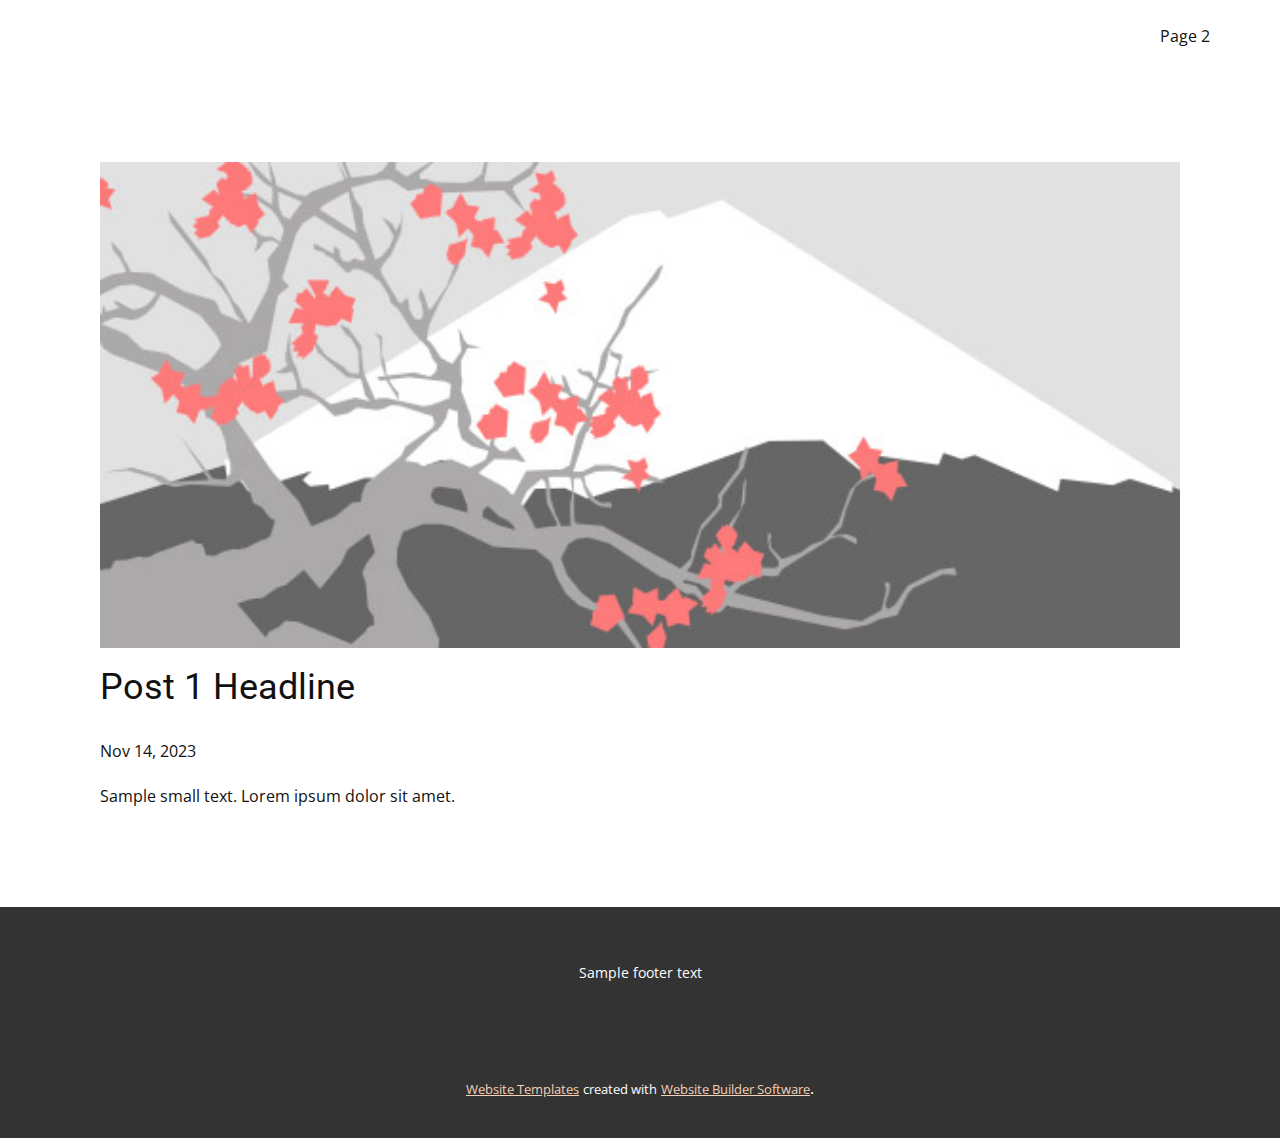
<file: mindwell/blog/post.html>
<!DOCTYPE html>
<html style="font-size: 16px;" lang="en"><head>
    <meta name="viewport" content="width=device-width, initial-scale=1.0">
    <meta charset="utf-8">
    <meta name="keywords" content="Post 1 Headline">
    <meta name="description" content="">
    <title>Post 1 Headline</title>
    <link rel="stylesheet" href="../nicepage.css" media="screen">
<link rel="stylesheet" href="../Post-Template.css" media="screen">
    <script class="u-script" type="text/javascript" src="../jquery-1.9.1.min.js" defer=""></script>
    <script class="u-script" type="text/javascript" src="../nicepage.js" defer=""></script>
    <meta name="generator" content="Nicepage 5.21.10, nicepage.com">
    <link id="u-theme-google-font" rel="stylesheet" href="https://fonts.googleapis.com/css?family=Roboto:100,100i,300,300i,400,400i,500,500i,700,700i,900,900i|Open+Sans:300,300i,400,400i,500,500i,600,600i,700,700i,800,800i">
    
    
    
    <script type="application/ld+json">{
		"@context": "http://schema.org",
		"@type": "Organization",
		"name": "",
		"logo": "images/default-logo.png"
}</script>
    <meta name="theme-color" content="#e68c51">
  <meta data-intl-tel-input-cdn-path="intlTelInput/"></head>
  <body data-path-to-root="./" data-include-products="false" class="u-body u-xl-mode" data-lang="en"><header class="u-clearfix u-header u-header" id="sec-6581"><div class="u-clearfix u-sheet u-sheet-1">
        <nav class="u-align-left u-font-size-14 u-menu u-nav-spacing-25 u-offcanvas u-menu-1">
          <div class="menu-collapse">
            <a class="u-button-style u-nav-link" href="#" style="padding: 4px 0px; font-size: calc(1em + 8px);">
              <svg class="u-svg-link" preserveAspectRatio="xMidYMin slice" viewBox="0 0 302 302" style="undefined"><use xlink:href="#svg-7b92"></use></svg>
              <svg xmlns="http://www.w3.org/2000/svg" xmlns:xlink="http://www.w3.org/1999/xlink" version="1.1" id="svg-7b92" x="0px" y="0px" viewBox="0 0 302 302" style="enable-background:new 0 0 302 302;" xml:space="preserve" class="u-svg-content"><g><rect y="36" width="302" height="30"></rect><rect y="236" width="302" height="30"></rect><rect y="136" width="302" height="30"></rect>
</g><g></g><g></g><g></g><g></g><g></g><g></g><g></g><g></g><g></g><g></g><g></g><g></g><g></g><g></g><g></g></svg>
            </a>
          </div>
          <div class="u-nav-container">
            <ul class="u-nav u-spacing-25 u-unstyled"><li class="u-nav-item"><a class="u-button-style u-nav-link" href="../Page-2.html" style="padding: 8px 0px;">Page 2</a>
</li></ul>
          </div>
          <div class="u-nav-container-collapse">
            <div class="u-align-center u-black u-container-style u-inner-container-layout u-opacity u-opacity-95 u-sidenav">
              <div class="u-inner-container-layout u-sidenav-overflow">
                <div class="u-menu-close"></div>
                <ul class="u-align-center u-nav u-sidenav-items u-unstyled u-nav-2"><li class="u-nav-item"><a class="u-button-style u-nav-link" href="../Page-2.html">Page 2</a>
</li></ul>
              </div>
            </div>
            <div class="u-black u-menu-overlay u-opacity u-opacity-70"></div>
          </div>
        </nav>
        <a href="#" class="u-image u-logo u-image-1" src="">
          <img src="../images/default-logo.png" class="u-logo-image u-logo-image-1">
        </a>
      </div></header>
    <section class="u-align-center u-clearfix u-section-1" id="sec-cd8e">
      <div class="u-clearfix u-sheet u-valign-middle-md u-valign-middle-sm u-valign-middle-xs u-sheet-1"><!--post_details--><!--post_details_options_json--><!--{"source":""}--><!--/post_details_options_json--><!--blog_post-->
        <div class="u-container-style u-expanded-width u-post-details u-post-details-1">
          <div class="u-container-layout u-valign-middle u-container-layout-1"><!--blog_post_image-->
            <img alt="" class="u-blog-control u-expanded-width u-image u-image-default u-image-1" src="../images/0fd3416c.jpeg"><!--/blog_post_image--><!--blog_post_header-->
            <h2 class="u-blog-control u-text u-text-1">Post 1 Headline</h2><!--/blog_post_header--><!--blog_post_metadata-->
            <div class="u-blog-control u-metadata u-metadata-1"><!--blog_post_metadata_date-->
              <span class="u-meta-date u-meta-icon">Nov 14, 2023</span><!--/blog_post_metadata_date--><!--blog_post_metadata_category-->
              <!--/blog_post_metadata_category--><!--blog_post_metadata_comments-->
              <!--/blog_post_metadata_comments-->
            </div><!--/blog_post_metadata--><!--blog_post_content-->
            <div class="u-align-justify u-blog-control u-post-content u-text u-text-2 fr-view">
  Sample small text. Lorem ipsum dolor sit amet.
  </div><!--/blog_post_content-->
          </div>
        </div><!--/blog_post--><!--/post_details-->
      </div>
    </section>
    
    
    
    <footer class="u-clearfix u-footer u-grey-80" id="sec-0387"><div class="u-clearfix u-sheet u-sheet-1">
        <div class="u-align-center u-container-style u-group u-group-1">
          <div class="u-container-layout u-valign-middle u-container-layout-1">
            <p class="u-small-text u-text u-text-variant u-text-1">Sample footer text</p>
          </div>
        </div>
      </div></footer>
    <section class="u-backlink u-clearfix u-grey-80">
      <a class="u-link" href="https://nicepage.com/website-templates" target="_blank">
        <span>Website Templates</span>
      </a>
      <p class="u-text">
        <span>created with</span>
      </p>
      <a class="u-link" href="" target="_blank">
        <span>Website Builder Software</span>
      </a>. 
    </section>
  
</body></html>
</file>
